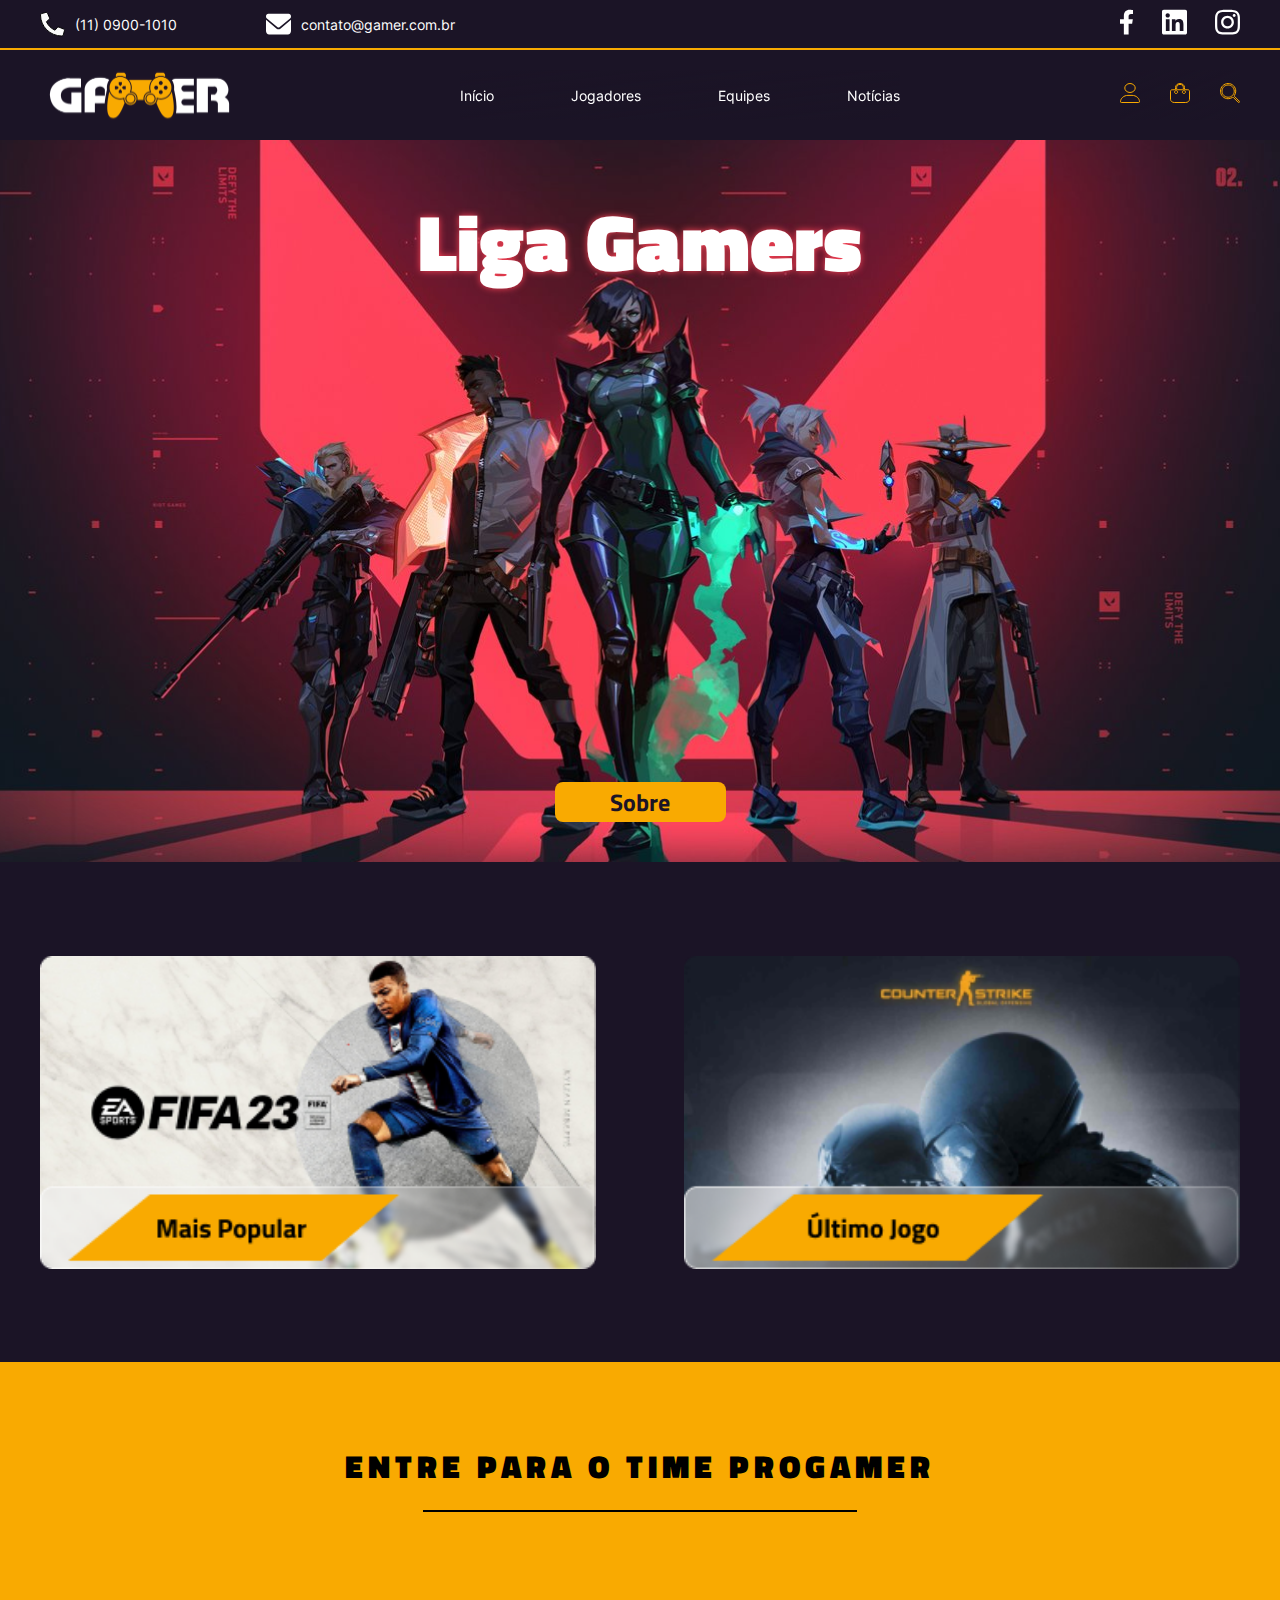
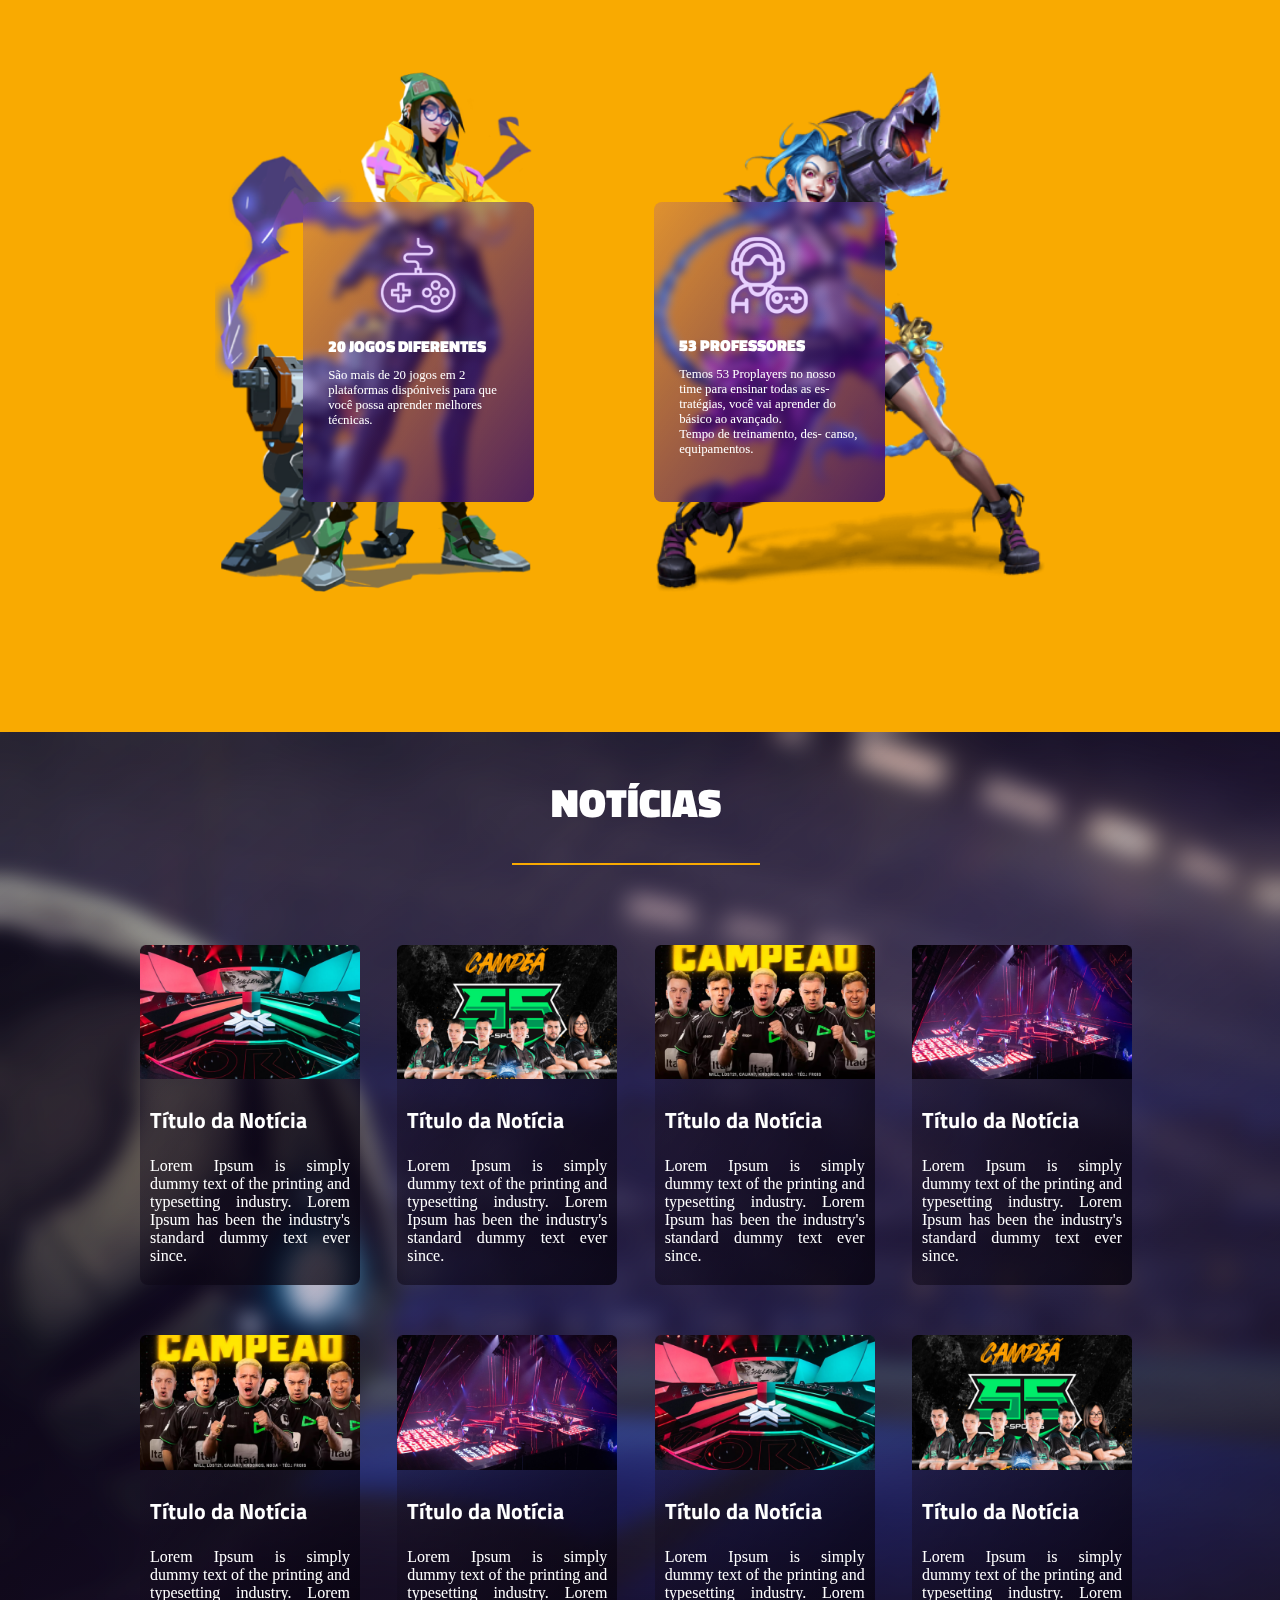
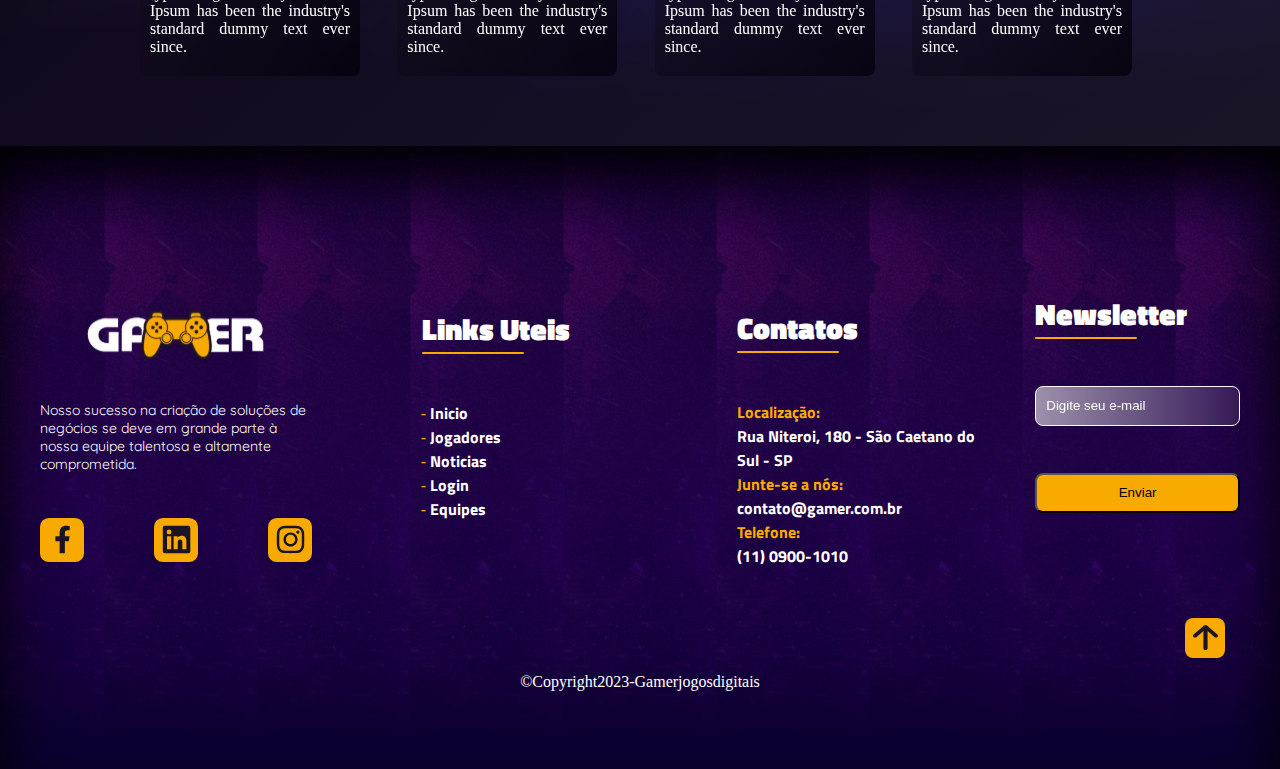
<file: projeto-gamer-remodelado/index.html>
<!DOCTYPE html>
<html lang="pt-BR">

<head>
    <meta charset="UTF-8">
    <meta http-equiv="X-UA-Compatible" content="IE=edge">
    <meta name="viewport" content="width=device-width, initial-scale=1.0">
    <title>Projeto Gamer Manhã</title>
    <link rel="stylesheet" href="css/style.css">
</head>

<body>

    <header>

        <div class="header-top">
            <div class="layout-grid">
                <div class="contatos">
                    <div class="phone">
                        <img src="./assets/icons/icone_telefone.svg" alt="Ícone de telefone">
                        <span>(11) 0900-1010</span>
                    </div>
                    <div class="email">
                        <img src="./assets/icons/icone_email.svg" alt="Ícone de e-mail">
                        <span>contato@gamer.com.br</span>
                    </div>
                </div>

                <div class="midias-sociais">
                    <a href="">
                        <img src="./assets/icons/facebook.svg" alt="Imagem link do Facebook da empresa Gamer">
                    </a>
                    <a href="">
                        <img src="./assets/icons/linkedin.svg" alt="Imagem link do Linkedin da empresa Gamer">
                    </a>
                    <a href="">
                        <img src="./assets/icons/intagram.svg" alt="Imagem link do Instagram da empresa Gamer">
                    </a>
                </div>
            </div>
        </div>

        <div class="header-bottom">
            <div class="layout-grid alinhamento-between-center">
                <!-- menu hamburger -->
                <img onclick="mostrarMenu()" src="./assets/icons/bars.svg" class="menu-hamburger"
                    alt="Ícone para abrir e fechar o menu de celular">

                <img class="logo" src="./assets/images/logotipo-gamer.svg"
                    alt="Logotipo da empresa. Texto Gamer com um joystick ao centro">

                <nav class="menu" id="menu">
                    <a href="index.html">Início</a>
                    <a href="cadastro-jogador.html">Jogadores</a>
                    <a href="cadastro-de-equipes.html">Equipes</a>
                    <a href="">Notícias</a>

                    <!-- visível apenas no mobile -->

                    <a class="phone">
                        <img src="./assets/icons/icone_telefone.svg"
                            alt="Ícone de Telefone. Abre e fecha o menu principal, no celular">
                        <span>(11) 0900-1010</span>
                    </a>
                    <a class="email">
                        <img src="./assets/icons/icone_email.svg" alt="Ícone de e-mail">
                        <span>contato@gamer.com.br</span>
                    </a>

                    <div class="midias-sociais">
                        <a href="">
                            <img src="./assets/icons/facebook.svg" alt="Imagem link do Facebook da empresa Gamer">
                        </a>
                        <a href="">
                            <img src="./assets/icons/linkedin.svg" alt="Imagem link do Linkedin da empresa Gamer">
                        </a>
                        <a href="">
                            <img src="./assets/icons/intagram.svg" alt="Imagem link do Instagram da empresa Gamer">
                        </a>
                    </div>
                </nav>

                <!-- menu 3 pontinhos -->
                <img onclick="mostrarUsuarios()" src="./assets/icons/pointers.svg" class="menu-pontinhos"
                    alt="Ícone 3 pontinhos, abre o menu de usuários">

                <div class="menu-usuarios" id="menu-usuarios">
                    <a href="login.html">
                        <img src="./assets/icons/user.svg" alt="Ícone de perfil">
                    </a>
                    <a href="">
                        <img src="./assets/icons/bag.svg" alt="Ícone de sacola">
                    </a>
                    <a href="">
                        <img src="./assets/icons/search.svg" alt="Ícone lupa de pesquisa">
                    </a>
                </div>
            </div>
        </div>
    </header>


    <main>
        <section class="banner">
            <h1>Liga Gamers</h1>
            <a href="" class="botao-sobre">Sobre</a>
        </section>

        <section class="jogos">
            <div class="layout-grid jogos-flex">
                <img src="assets/images/fifa23.png" alt="Imagem do jogo Fifa 2023">
                <img src="assets/images/csgo.png" alt="Imagem do jogo Counter Strike">
            </div>
        </section>

        <!-- PROGAMER -->
        <section class="progamer">
            <div class="container-grid progamer-flex">
                <div class="progamer-title">
                    <h2>Entre para o time progamer</h2>
                    <hr>
                </div>

                <!-- efeito borda gradient -->
                <div class="gamers">
                    <img src="assets/images/kiljoy.png" alt="Gamer 1">
                    <div class="card-bkg" id="jogos-diferentes">
                        <article class="produto">
                            <img src="./assets/images/img-card-killjoy.png" alt="Icone Joystick">
                            <h3>20 Jogos Diferentes</h3>
                            <p>São mais de 20 jogos em 2 plataformas dispóniveis para que você possa aprender melhores
                                técnicas.</p>
                        </article>
                    </div>
                </div>

                <div class="gamers">
                    <img src="assets/images/jinx.png" alt="Gamer 2">
                    <div class="card-bkg" id="professores">
                        <article class="produto">
                            <img src="./assets/images/img-card-jinx.png">
                            <h3>53 Professores</h3>
                            <p>Temos 53 Proplayers no nosso time para ensinar todas as es- tratégias, você vai
                                aprender do
                                básico ao avançado. <br>
                                Tempo de treinamento, des- canso, equipamentos.</p>
                        </article>
                    </div>
                </div>
            </div>
        </section>

        <section class="noticias">
            <div class="container-grid noticias-flex">
                <div>
                    <h2>Notícias</h2>
                    <hr>
                </div>

                <article class="card-noticia">
                    <img src="assets/images/noticia1.png" alt="Notícia 1">
                    <h3>Título da Notícia</h3>
                    <p>Lorem Ipsum is simply dummy text of the printing and typesetting industry. Lorem Ipsum has been
                        the
                        industry's standard dummy text ever since.</p>
                </article>

                <article class="card-noticia">
                    <img src="assets/images/noticia2.png" alt="Notícia 1">
                    <h3>Título da Notícia</h3>
                    <p>Lorem Ipsum is simply dummy text of the printing and typesetting industry. Lorem Ipsum has been
                        the
                        industry's standard dummy text ever since.</p>
                </article>

                <article class="card-noticia">
                    <img src="assets/images/noticia3.png" alt="Notícia 1">
                    <h3>Título da Notícia</h3>
                    <p>Lorem Ipsum is simply dummy text of the printing and typesetting industry. Lorem Ipsum has been
                        the
                        industry's standard dummy text ever since.</p>
                </article>

                <article class="card-noticia">
                    <img src="assets/images/noticia4.png" alt="Notícia 1">
                    <h3>Título da Notícia</h3>
                    <p>Lorem Ipsum is simply dummy text of the printing and typesetting industry. Lorem Ipsum has been
                        the
                        industry's standard dummy text ever since.</p>
                </article>

                <article class="card-noticia">
                    <img src="assets/images/noticia5.png" Notícia 1">
                    <h3>Título da Notícia</h3>
                    <p>Lorem Ipsum is simply dummy text of the printing and typesetting industry. Lorem Ipsum has been
                        the
                        industry's standard dummy text ever since.</p>
                </article>

                <article class="card-noticia">
                    <img src="assets/images/noticia6.png" alt="Notícia 1">
                    <h3>Título da Notícia</h3>
                    <p>Lorem Ipsum is simply dummy text of the printing and typesetting industry. Lorem Ipsum has been
                        the
                        industry's standard dummy text ever since.</p>
                </article>

                <article class="card-noticia">
                    <img src="assets/images/noticia7.png" alt="Notícia 1">
                    <h3>Título da Notícia</h3>
                    <p>Lorem Ipsum is simply dummy text of the printing and typesetting industry. Lorem Ipsum has been
                        the
                        industry's standard dummy text ever since.</p>
                </article>

                <article class="card-noticia">
                    <img src="assets/images/noticia8.png" alt="Notícia 1">
                    <h3>Título da Notícia</h3>
                    <p>Lorem Ipsum is simply dummy text of the printing and typesetting industry. Lorem Ipsum has been
                        the
                        industry's standard dummy text ever since.</p>
                </article>
            </div>
        </section>

    </main>


    <!-- --------------------------FOOTER------------------------------------ -->
    <footer>
        <div class="layout-grid footer-top">

            <div id="sobre">
                <img src="assets/images/logotipo-gamer.svg" alt="">

                <p>Nosso sucesso na criação de soluções de negócios se deve em grande parte à nossa equipe talentosa e
                    altamente comprometida.</p>

                <div id="midias-socias-footer">
                    <a href="">
                        <img src="assets/icons/icone_facebook_footer.svg" alt="icone do facebook">
                    </a>
                    <a href="">
                        <img src="assets/icons/icone_linkedin_footer.svg" alt="icone do linkedim">
                    </a>
                    <a href="">
                        <img src="assets/icons/icone-instagram-footer.svg" alt="icone do instagram">
                    </a>
                </div>
            </div>

            <div id="links-uteis">
                <div class="titulos-footer">
                    <h3>Links Uteis</h3>
                    <hr>
                </div>
                <ul id="menu-footer">
                    <li>
                        <a href="">Inicio</a>
                    </li>
                    <li>
                        <a href="">Jogadores</a>
                    </li>
                    <li>
                        <a href="">Noticias</a>
                    </li>
                    <li>
                        <a href="login.html">Login</a>
                    </li>
                    <li>
                        <a href="">Equipes</a>
                    </li>
                </ul>
            </div>

            <div id="contatos">
                <div class="titulos-footer">
                    <h3>Contatos</h3>
                    <hr>
                </div>
                <p>
                    <span class="titulos-contatos">Localização:</span> <br>
                    Rua Niteroi, 180 - São Caetano do Sul - SP
                </p>
                <p>
                    <span class="titulos-contatos">Junte-se a nós:</span> <br>
                    contato@gamer.com.br
                </p>
                <p>
                    <span class="titulos-contatos">Telefone:</span> <br>
                    (11) 0900-1010
                </p>
            </div>

            <div id="newsletter">
                <div class="titulos-footer">
                    <h3>Newsletter</h3>
                    <hr>
                </div>

                <form action="" class="frm-news">
                    <input type="email" placeholder="Digite seu e-mail">
                    <button>Enviar</button>
                </form>
            </div>
        </div>

        <div class="layout-grid footer-bottom">
            <p id="rights"> &COPY;Copyright2023-Gamerjogosdigitais
            </p>
            <img class="image-subir" src="assets/icons/back-to-top.svg"
                alt="icone para voltar ao top da pagina, indicado com a seta para cima">
        </div>
    </footer>

    <script>
        function mostrarMenu() {
            document.getElementById("menu").classList.toggle("mostrar-menu");
        }
        function mostrarUsuarios() {
            document.getElementById("menu-usuarios").classList.toggle("mostrar-usuarios");
        }
    </script>
</body>

</html>
</file>
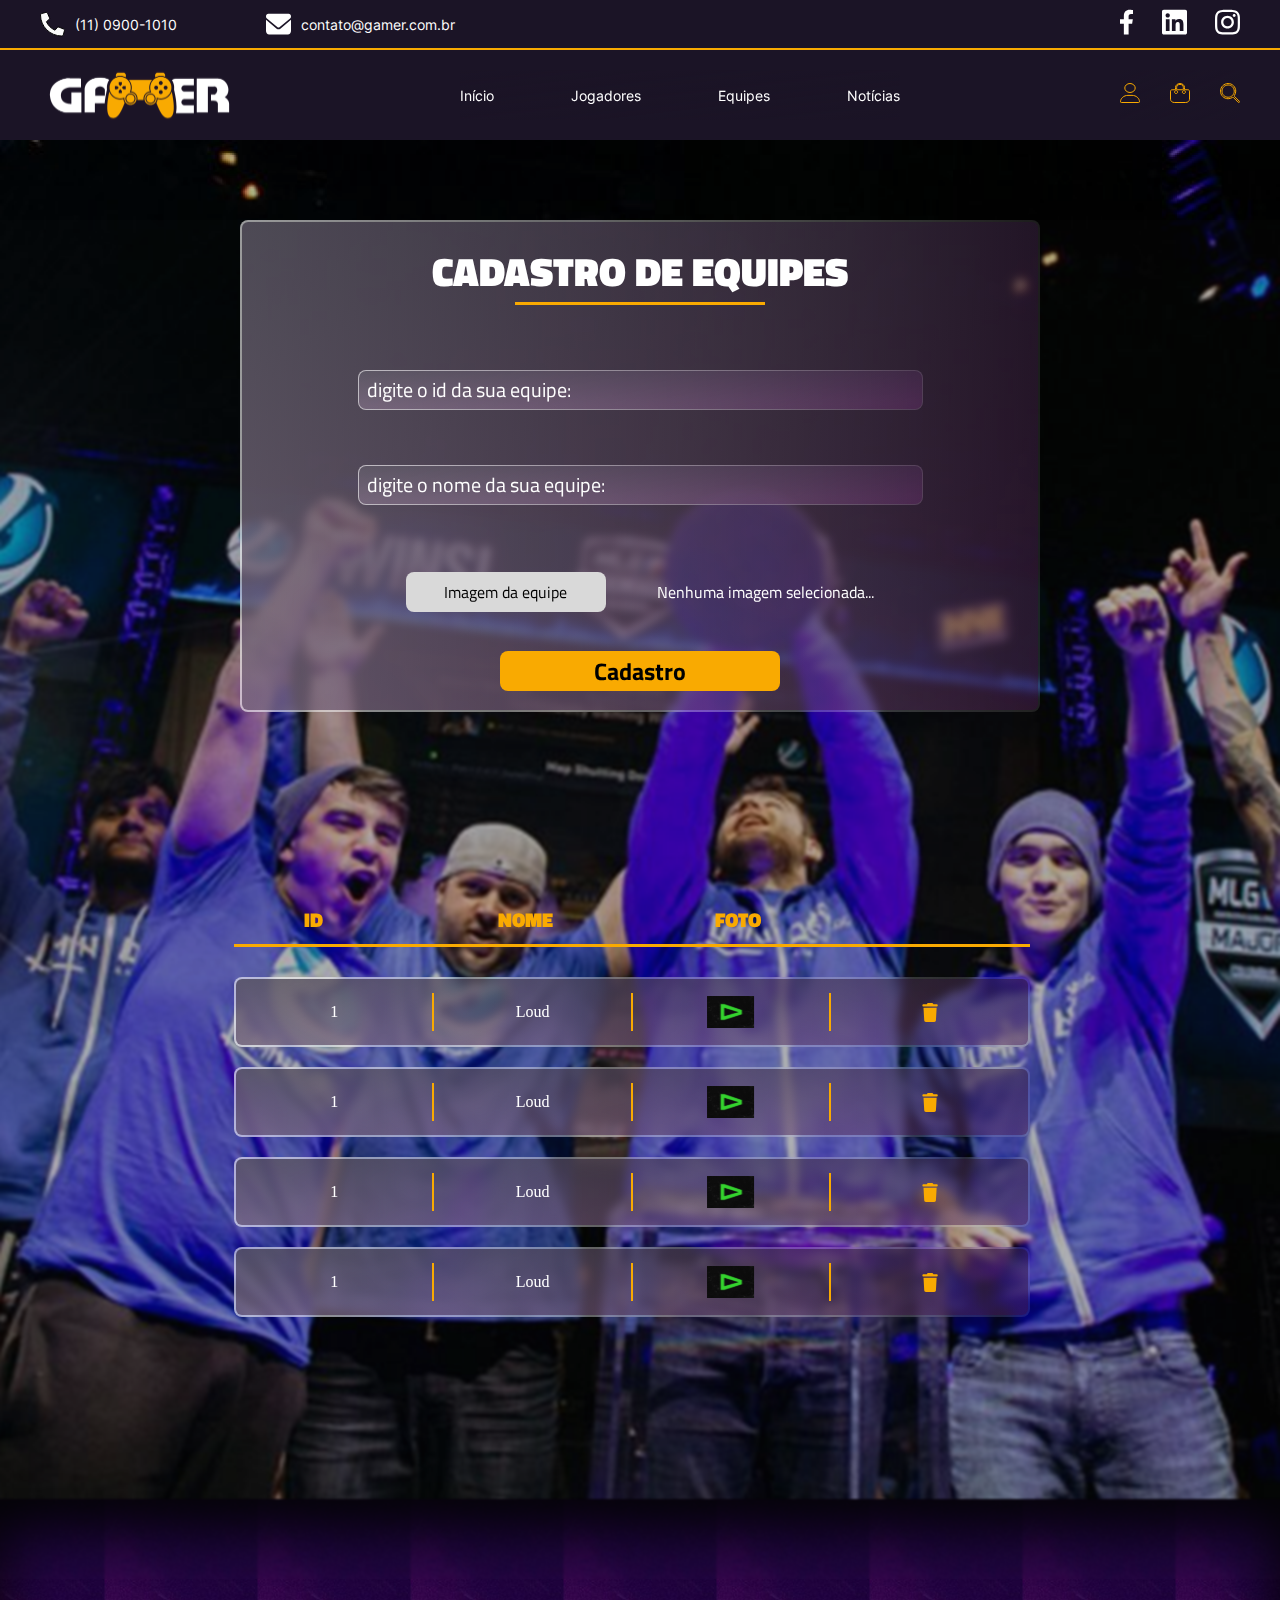
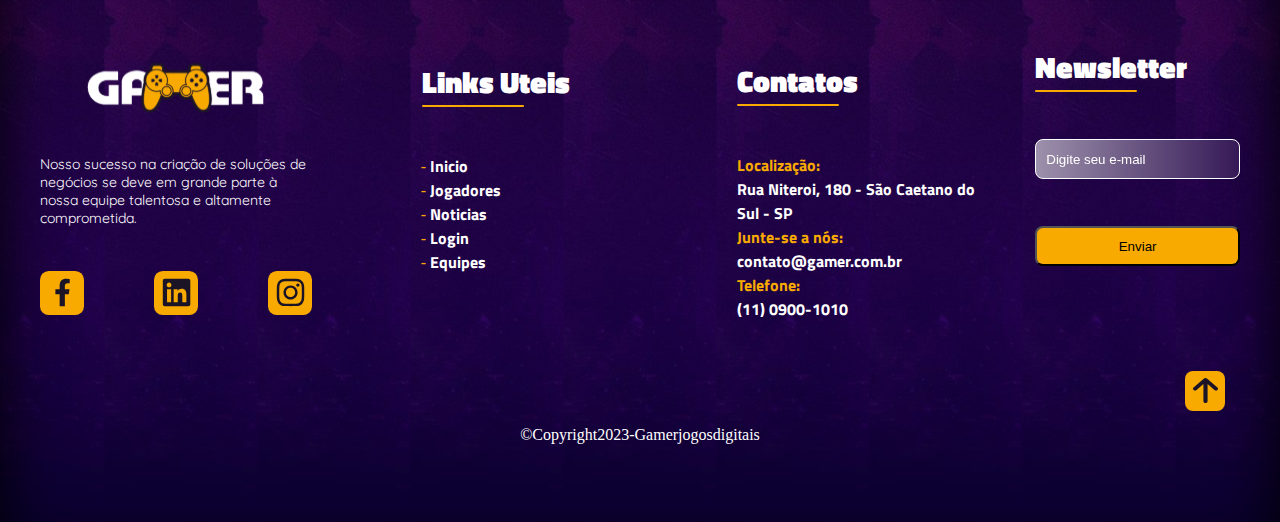
<file: projeto-gamer-remodelado/cadastro-de-equipes.html>
<!DOCTYPE html>
<html lang="en">

<head>
    <meta charset="UTF-8">
    <meta http-equiv="X-UA-Compatible" content="IE=edge">
    <meta name="viewport" content="width=device-width, initial-scale=1.0">
    <title>Cadastro-de-equipes</title>
    <link rel="stylesheet" href="css/cadastro-de-equipes.css">
</head>

<body>
    <header>

        <div class="header-top">
            <div class="layout-grid">
                <div class="contatos">
                    <div class="phone">
                        <img src="./assets/icons/icone_telefone.svg" alt="Ícone de telefone">
                        <span>(11) 0900-1010</span>
                    </div>
                    <div class="email">
                        <img src="./assets/icons/icone_email.svg" alt="Ícone de e-mail">
                        <span>contato@gamer.com.br</span>
                    </div>
                </div>

                <div class="midias-sociais">
                    <a href="">
                        <img src="./assets/icons/facebook.svg" alt="Imagem link do Facebook da empresa Gamer">
                    </a>
                    <a href="">
                        <img src="./assets/icons/linkedin.svg" alt="Imagem link do Linkedin da empresa Gamer">
                    </a>
                    <a href="">
                        <img src="./assets/icons/intagram.svg" alt="Imagem link do Instagram da empresa Gamer">
                    </a>
                </div>
            </div>
        </div>

        <div class="header-bottom">
            <div class="layout-grid alinhamento-between-center">
                <!-- menu hamburger -->
                <img onclick="mostrarMenu()" src="./assets/icons/bars.svg" class="menu-hamburger"
                    alt="Ícone para abrir e fechar o menu de celular">

                <img class="logo" src="./assets/images/logotipo-gamer.svg"
                    alt="Logotipo da empresa. Texto Gamer com um joystick ao centro">

                <nav class="menu" id="menu">
                    <a href="index.html">Início</a>
                    <a href="cadastro-jogador.html">Jogadores</a>
                    <a href="cadastro-de-equipes.html">Equipes</a>
                    <a href="">Notícias</a>

                    <!-- visível apenas no mobile -->

                    <a class="phone">
                        <img src="./assets/icons/icone_telefone.svg"
                            alt="Ícone de Telefone. Abre e fecha o menu principal, no celular">
                        <span>(11) 0900-1010</span>
                    </a>
                    <a class="email">
                        <img src="./assets/icons/icone_email.svg" alt="Ícone de e-mail">
                        <span>contato@gamer.com.br</span>
                    </a>

                    <div class="midias-sociais">
                        <a href="">
                            <img src="./assets/icons/facebook.svg" alt="Imagem link do Facebook da empresa Gamer">
                        </a>
                        <a href="">
                            <img src="./assets/icons/linkedin.svg" alt="Imagem link do Linkedin da empresa Gamer">
                        </a>
                        <a href="">
                            <img src="./assets/icons/intagram.svg" alt="Imagem link do Instagram da empresa Gamer">
                        </a>
                    </div>
                </nav>

                <!-- menu 3 pontinhos -->
                <img onclick="mostrarUsuarios()" src="./assets/icons/pointers.svg" class="menu-pontinhos"
                    alt="Ícone 3 pontinhos, abre o menu de usuários">

                <div class="menu-usuarios" id="menu-usuarios">
                    <a href="login.html">
                        <img src="./assets/icons/user.svg" alt="Ícone de perfil">
                    </a>
                    <a href="">
                        <img src="./assets/icons/bag.svg" alt="Ícone de sacola">
                    </a>
                    <a href="">
                        <img src="./assets/icons/search.svg" alt="Ícone lupa de pesquisa">
                    </a>
                </div>
            </div>
        </div>
    </header>

    <main>
        <section class="cadastro-de-equipes">
            <div class="layout-grid cadastro">
                <div class="titulo-cadastro">
                    <h1>Cadastro de equipes</h1>
                    <hr>
                </div>
                <form action="" class="form">

                    <div class="caixinha-imput">
                        <input class="imput" type="text" placeholder="Digite o id da sua equipe:">
                    </div>

                    <div class="caixinha-imput">
                        <input class="imput" type="text" placeholder="Digite o nome da sua equipe:">
                    </div>
                </form>
                <div class="selecionar-imagem">
                    <button>Imagem da equipe</button>
                    <p>Nenhuma imagem selecionada...</p>
                </div>

                <button>Cadastro</button>
            </div>
            <div class="layout-grid">
                <table>
                    <thead>
                        <tr>
                            <th>Id</th>
                            <th>Nome</th>
                            <th>Foto</th>
                            <th>&nbsp;</th>
                        </tr>
                    </thead>
                    <tbody>
                        <tr>
                            <td>1</td>
                            <td>Loud</td>
                            <td><img src="assets/icons/LOUD_LOGO 1.svg" alt=""></td>
                            <td><img src="assets/icons/lixeira.svg" alt=""></td>
                        </tr>
                        <tr>
                            <td>1</td>
                            <td>Loud</td>
                            <td><img src="assets/icons/LOUD_LOGO 1.svg" alt=""></td>
                            <td><img src="assets/icons/lixeira.svg" alt=""></td>
                        </tr>
                        <tr>
                            <td>1</td>
                            <td>Loud</td>
                            <td><img src="assets/icons/LOUD_LOGO 1.svg" alt=""></td>
                            <td><img src="assets/icons/lixeira.svg" alt=""></td>
                        </tr>
                        <tr>
                            <td>1</td>
                            <td>Loud</td>
                            <td><img src="assets/icons/LOUD_LOGO 1.svg" alt=""></td>
                            <td><img src="assets/icons/lixeira.svg" alt=""></td>
                        </tr>
                    </tbody>
                </table>
            </div>

            <!-- <table>
                <thead>
                    <tr>
                        <th>Id</th>
                        <th>Nome</th>
                        <th>Foto</th>
                        <th>&nbsp;</th>
                    </tr>
                </thead>
                <tbody>
                    <tr>
                        <td>1</td>
                        <td>Loud</td>
                        <td><img class="green-play" src="./assets/icons/LOUD_LOGO 1.svg" alt=""></td>
                        <td><img class="yellow-trash" src="./assets/icons/lixeira.svg" alt=""></td>
                    </tr>
                    <tr>
                        <td>1</td>
                        <td>Loud</td>
                        <td><img class="green-play" src="./assets/icons/LOUD_LOGO 1.svg" alt=""></td>
                        <td><img class="yellow-trash" src="./assets/icons/lixeira.svg" alt=""></td>
                    </tr>
                    <tr>
                        <td>1</td>
                        <td>Loud</td>
                        <td><img class="green-play" src="./assets/icons/LOUD_LOGO 1.svg" alt=""></td>
                        <td><img class="yellow-trash" src="./assets/icons/lixeira.svg" alt=""></td>
                    </tr>
                </tbody>
            </table> -->

        </section>
    </main>

    <footer>
        <div class="layout-grid footer-top">

            <div id="sobre">
                <img src="assets/images/logotipo-gamer.svg" alt="">

                <p>Nosso sucesso na criação de soluções de negócios se deve em grande parte à nossa equipe talentosa e
                    altamente comprometida.</p>

                <div id="midias-socias-footer">
                    <a href="">
                        <img src="assets/icons/icone_facebook_footer.svg" alt="icone do facebook">
                    </a>
                    <a href="">
                        <img src="assets/icons/icone_linkedin_footer.svg" alt="icone do linkedim">
                    </a>
                    <a href="">
                        <img src="assets/icons/icone-instagram-footer.svg" alt="icone do instagram">
                    </a>
                </div>
            </div>

            <div id="links-uteis">
                <div class="titulos-footer">
                    <h3>Links Uteis</h3>
                    <hr>
                </div>
                <ul id="menu-footer">
                    <li>
                        <a href="">Inicio</a>
                    </li>
                    <li>
                        <a href="">Jogadores</a>
                    </li>
                    <li>
                        <a href="">Noticias</a>
                    </li>
                    <li>
                        <a href="">Login</a>
                    </li>
                    <li>
                        <a href="">Equipes</a>
                    </li>
                </ul>
            </div>

            <div id="contatos">
                <div class="titulos-footer">
                    <h3>Contatos</h3>
                    <hr>
                </div>
                <p>
                    <span class="titulos-contatos">Localização:</span> <br>
                    Rua Niteroi, 180 - São Caetano do Sul - SP
                </p>
                <p>
                    <span class="titulos-contatos">Junte-se a nós:</span> <br>
                    contato@gamer.com.br
                </p>
                <p>
                    <span class="titulos-contatos">Telefone:</span> <br>
                    (11) 0900-1010
                </p>
            </div>

            <div id="newsletter">
                <div class="titulos-footer">
                    <h3>Newsletter</h3>
                    <hr>
                </div>

                <form action="" class="frm-news">
                    <input type="email" placeholder="Digite seu e-mail">
                    <button>Enviar</button>
                </form>
            </div>
        </div>

        <div class="layout-grid footer-bottom">
            <p id="rights"> &COPY;Copyright2023-Gamerjogosdigitais
            </p>
            <img class="image-subir" src="assets/icons/back-to-top.svg"
                alt="icone para voltar ao top da pagina, indicado com a seta para cima">
        </div>
    </footer>

    <script>
        function mostrarMenu() {
            document.getElementById("menu").classList.toggle("mostrar-menu");
        }
        function mostrarUsuarios() {
            document.getElementById("menu-usuarios").classList.toggle("mostrar-usuarios");
        }
    </script>
</body>

</html>
</file>
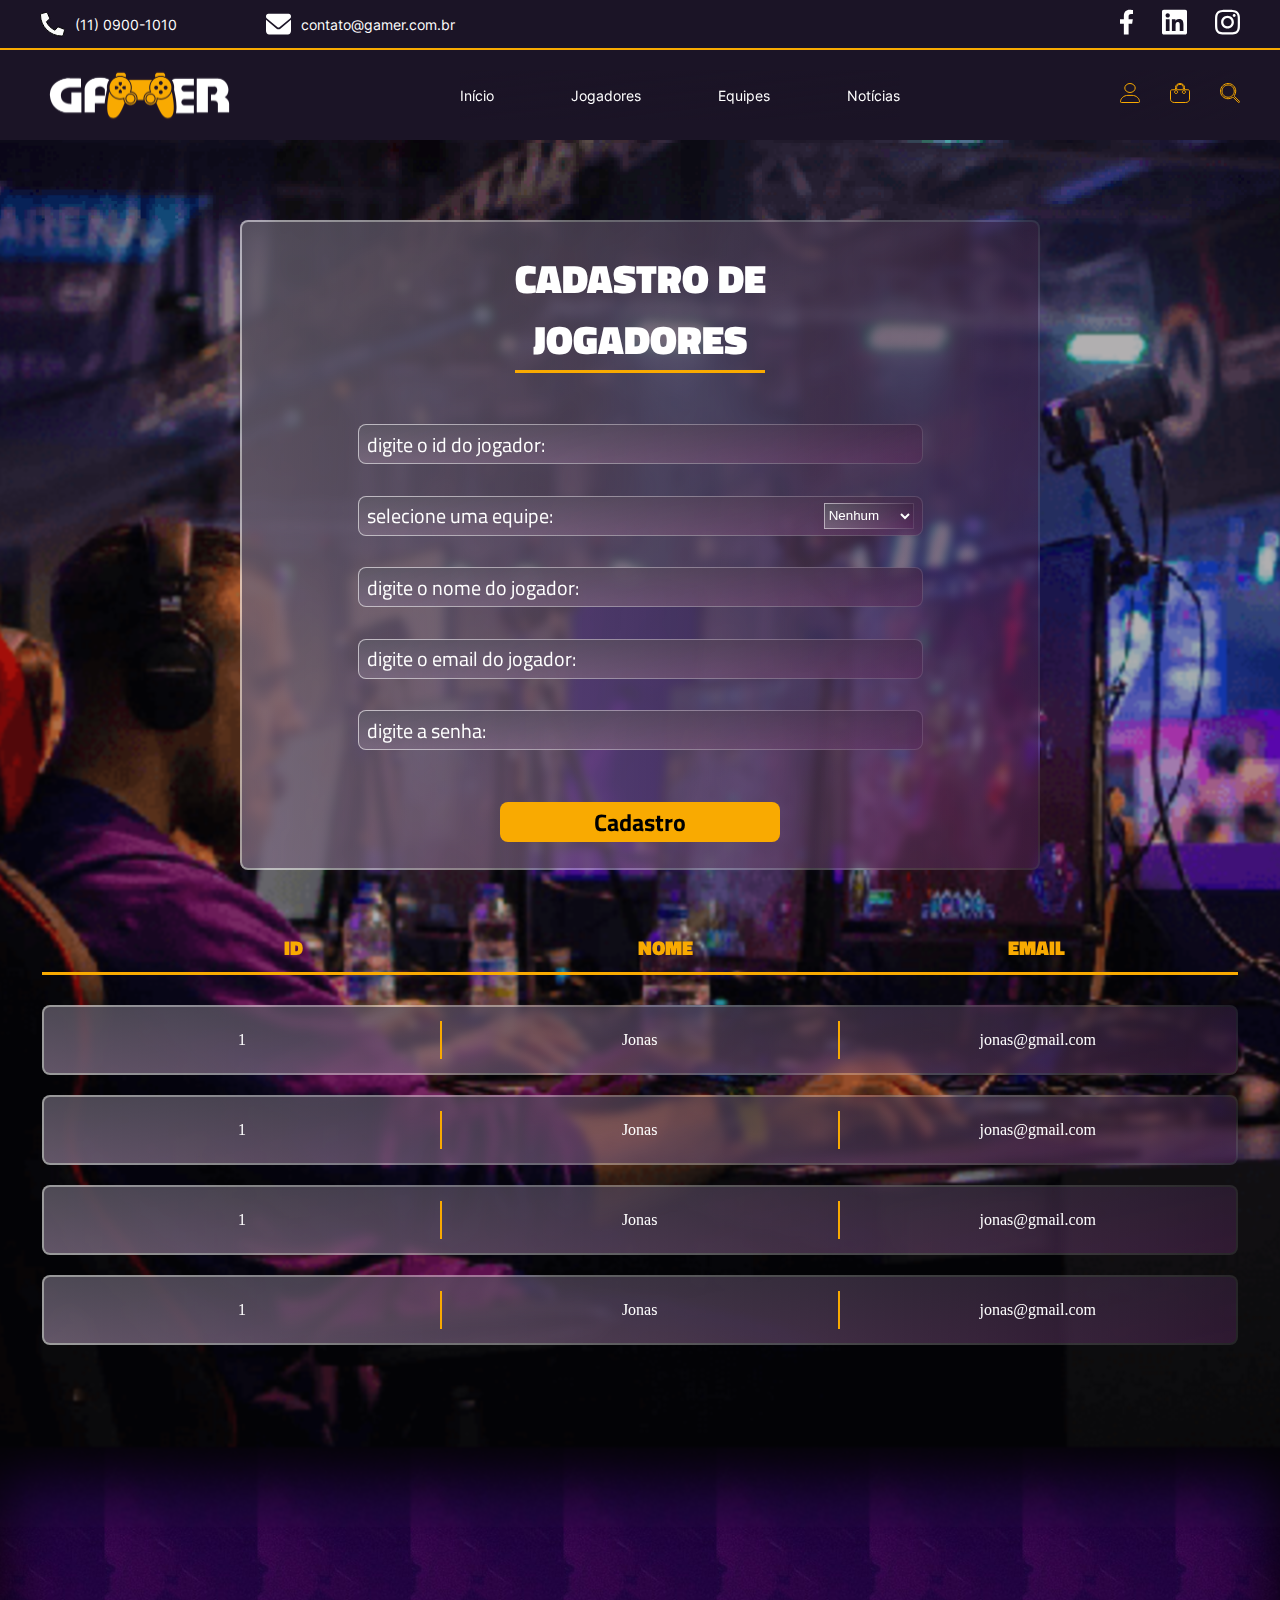
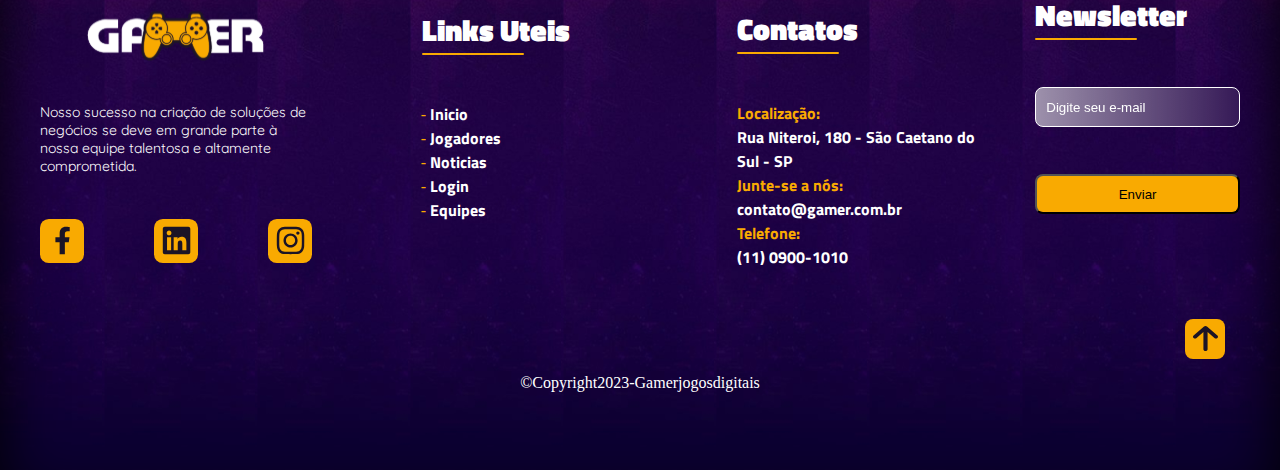
<file: projeto-gamer-remodelado/cadastro-jogador.html>
<!DOCTYPE html>
<html lang="en">

<head>
    <meta charset="UTF-8">
    <meta http-equiv="X-UA-Compatible" content="IE=edge">
    <meta name="viewport" content="width=device-width, initial-scale=1.0">
    <title>cadastro de jogadores</title>
    <link rel="stylesheet" href="css/cadastro-jogadores.css">
</head>

<body>
    <header>

        <div class="header-top">
            <div class="layout-grid">
                <div class="contatos">
                    <div class="phone">
                        <img src="./assets/icons/icone_telefone.svg" alt="Ícone de telefone">
                        <span>(11) 0900-1010</span>
                    </div>
                    <div class="email">
                        <img src="./assets/icons/icone_email.svg" alt="Ícone de e-mail">
                        <span>contato@gamer.com.br</span>
                    </div>
                </div>

                <div class="midias-sociais">
                    <a href="">
                        <img src="./assets/icons/facebook.svg" alt="Imagem link do Facebook da empresa Gamer">
                    </a>
                    <a href="">
                        <img src="./assets/icons/linkedin.svg" alt="Imagem link do Linkedin da empresa Gamer">
                    </a>
                    <a href="">
                        <img src="./assets/icons/intagram.svg" alt="Imagem link do Instagram da empresa Gamer">
                    </a>
                </div>
            </div>
        </div>

        <div class="header-bottom">
            <div class="layout-grid alinhamento-between-center">
                <!-- menu hamburger -->
                <img onclick="mostrarMenu()" src="./assets/icons/bars.svg" class="menu-hamburger"
                    alt="Ícone para abrir e fechar o menu de celular">

                <img class="logo" src="./assets/images/logotipo-gamer.svg"
                    alt="Logotipo da empresa. Texto Gamer com um joystick ao centro">

                <nav class="menu" id="menu">
                    <a href="index.html">Início</a>
                    <a href="cadastro-jogador.html">Jogadores</a>
                    <a href="cadastro-de-equipes.html">Equipes</a>
                    <a href="">Notícias</a>

                    <!-- visível apenas no mobile -->

                    <a class="phone">
                        <img src="./assets/icons/icone_telefone.svg"
                            alt="Ícone de Telefone. Abre e fecha o menu principal, no celular">
                        <span>(11) 0900-1010</span>
                    </a>
                    <a class="email">
                        <img src="./assets/icons/icone_email.svg" alt="Ícone de e-mail">
                        <span>contato@gamer.com.br</span>
                    </a>

                    <div class="midias-sociais">
                        <a href="">
                            <img src="./assets/icons/facebook.svg" alt="Imagem link do Facebook da empresa Gamer">
                        </a>
                        <a href="">
                            <img src="./assets/icons/linkedin.svg" alt="Imagem link do Linkedin da empresa Gamer">
                        </a>
                        <a href="">
                            <img src="./assets/icons/intagram.svg" alt="Imagem link do Instagram da empresa Gamer">
                        </a>
                    </div>
                </nav>

                <!-- menu 3 pontinhos -->
                <img onclick="mostrarUsuarios()" src="./assets/icons/pointers.svg" class="menu-pontinhos"
                    alt="Ícone 3 pontinhos, abre o menu de usuários">

                <div class="menu-usuarios" id="menu-usuarios">
                    <a href="login.html">
                        <img src="./assets/icons/user.svg" alt="Ícone de perfil">
                    </a>
                    <a href="">
                        <img src="./assets/icons/bag.svg" alt="Ícone de sacola">
                    </a>
                    <a href="">
                        <img src="./assets/icons/search.svg" alt="Ícone lupa de pesquisa">
                    </a>
                </div>
            </div>
        </div>
    </header>

    <main>
        <section class="cadastro-jogador">
            <div class="layout-grid cadastro">
                <div class="titulo-cadastro">
                    <h1>Cadastro de</h1>
                    <h1>Jogadores</h1>
                    <hr>
                </div>
                <form action="" class="form">

                    <div class="caixinha-imput">
                        <input class="imput" type="text" placeholder="Digite o id do jogador:">
                    </div>

                    <div class="caixinha-imput">
                        <input class="imput" type="text" placeholder="Selecione uma equipe:">
                        <select name="teams" id="select">
                            <option class="opition" value="">Nenhum</option>
                            <option class="opition" value="">Loud</option>
                            <option class="opition" value="">Loud</option>
                            <option class="opition" value="">Loud</option>
                            <option class="opition" value="">Loud</option>
                        </select>
                    </div>

                    <div class="caixinha-imput">
                        <input class="imput" type="text" placeholder="Digite o nome do jogador:">
                    </div>

                    <div class="caixinha-imput">
                        <input class="imput" type="text" placeholder="Digite o Email do jogador:">
                    </div>

                    <div class="caixinha-imput">
                        <input class="imput" type="password" placeholder="Digite a senha:">
                    </div>
                </form>

                <div class="selecionar-imagem">
                    <button>Cadastro</button>
                </div>
            </div>

            <div class="layout-grid">
                <table>
                    <thead>
                        <tr>
                            <th>Id</th>
                            <th>Nome</th>
                            <th>Email</th>
                        </tr>
                    </thead>
                    <tbody>
                        <tr>
                            <td>1</td>
                            <td>Jonas</td>
                            <td>jonas@gmail.com</td>
                        </tr>
                        <tr>
                            <td>1</td>
                            <td>Jonas</td>
                            <td>jonas@gmail.com</td>
                        </tr>
                        <tr>
                            <td>1</td>
                            <td>Jonas</td>
                            <td>jonas@gmail.com</td>
                        </tr>
                        <tr>
                            <td>1</td>
                            <td>Jonas</td>
                            <td>jonas@gmail.com</td>
                        </tr>
                    </tbody>
                </table>
            </div>
        </section>
    </main>

    <footer>
        <div class="layout-grid footer-top">

            <div id="sobre">
                <img src="assets/images/logotipo-gamer.svg" alt="">

                <p>Nosso sucesso na criação de soluções de negócios se deve em grande parte à nossa equipe talentosa e
                    altamente comprometida.</p>

                <div id="midias-socias-footer">
                    <a href="">
                        <img src="assets/icons/icone_facebook_footer.svg" alt="icone do facebook">
                    </a>
                    <a href="">
                        <img src="assets/icons/icone_linkedin_footer.svg" alt="icone do linkedim">
                    </a>
                    <a href="">
                        <img src="assets/icons/icone-instagram-footer.svg" alt="icone do instagram">
                    </a>
                </div>
            </div>

            <div id="links-uteis">
                <div class="titulos-footer">
                    <h3>Links Uteis</h3>
                    <hr>
                </div>
                <ul id="menu-footer">
                    <li>
                        <a href="">Inicio</a>
                    </li>
                    <li>
                        <a href="">Jogadores</a>
                    </li>
                    <li>
                        <a href="">Noticias</a>
                    </li>
                    <li>
                        <a href="">Login</a>
                    </li>
                    <li>
                        <a href="">Equipes</a>
                    </li>
                </ul>
            </div>

            <div id="contatos">
                <div class="titulos-footer">
                    <h3>Contatos</h3>
                    <hr>
                </div>
                <p>
                    <span class="titulos-contatos">Localização:</span> <br>
                    Rua Niteroi, 180 - São Caetano do Sul - SP
                </p>
                <p>
                    <span class="titulos-contatos">Junte-se a nós:</span> <br>
                    contato@gamer.com.br
                </p>
                <p>
                    <span class="titulos-contatos">Telefone:</span> <br>
                    (11) 0900-1010
                </p>
            </div>

            <div id="newsletter">
                <div class="titulos-footer">
                    <h3>Newsletter</h3>
                    <hr>
                </div>

                <form action="" class="frm-news">
                    <input type="email" placeholder="Digite seu e-mail">
                    <button>Enviar</button>
                </form>
            </div>
        </div>

        <div class="layout-grid footer-bottom">
            <p id="rights"> &COPY;Copyright2023-Gamerjogosdigitais
            </p>
            <img class="image-subir" src="assets/icons/back-to-top.svg"
                alt="icone para voltar ao top da pagina, indicado com a seta para cima">
        </div>
    </footer>

    <script>
        function mostrarMenu() {
            document.getElementById("menu").classList.toggle("mostrar-menu");
        }
        function mostrarUsuarios() {
            document.getElementById("menu-usuarios").classList.toggle("mostrar-usuarios");
        }
    </script>
</body>

</html>
</file>
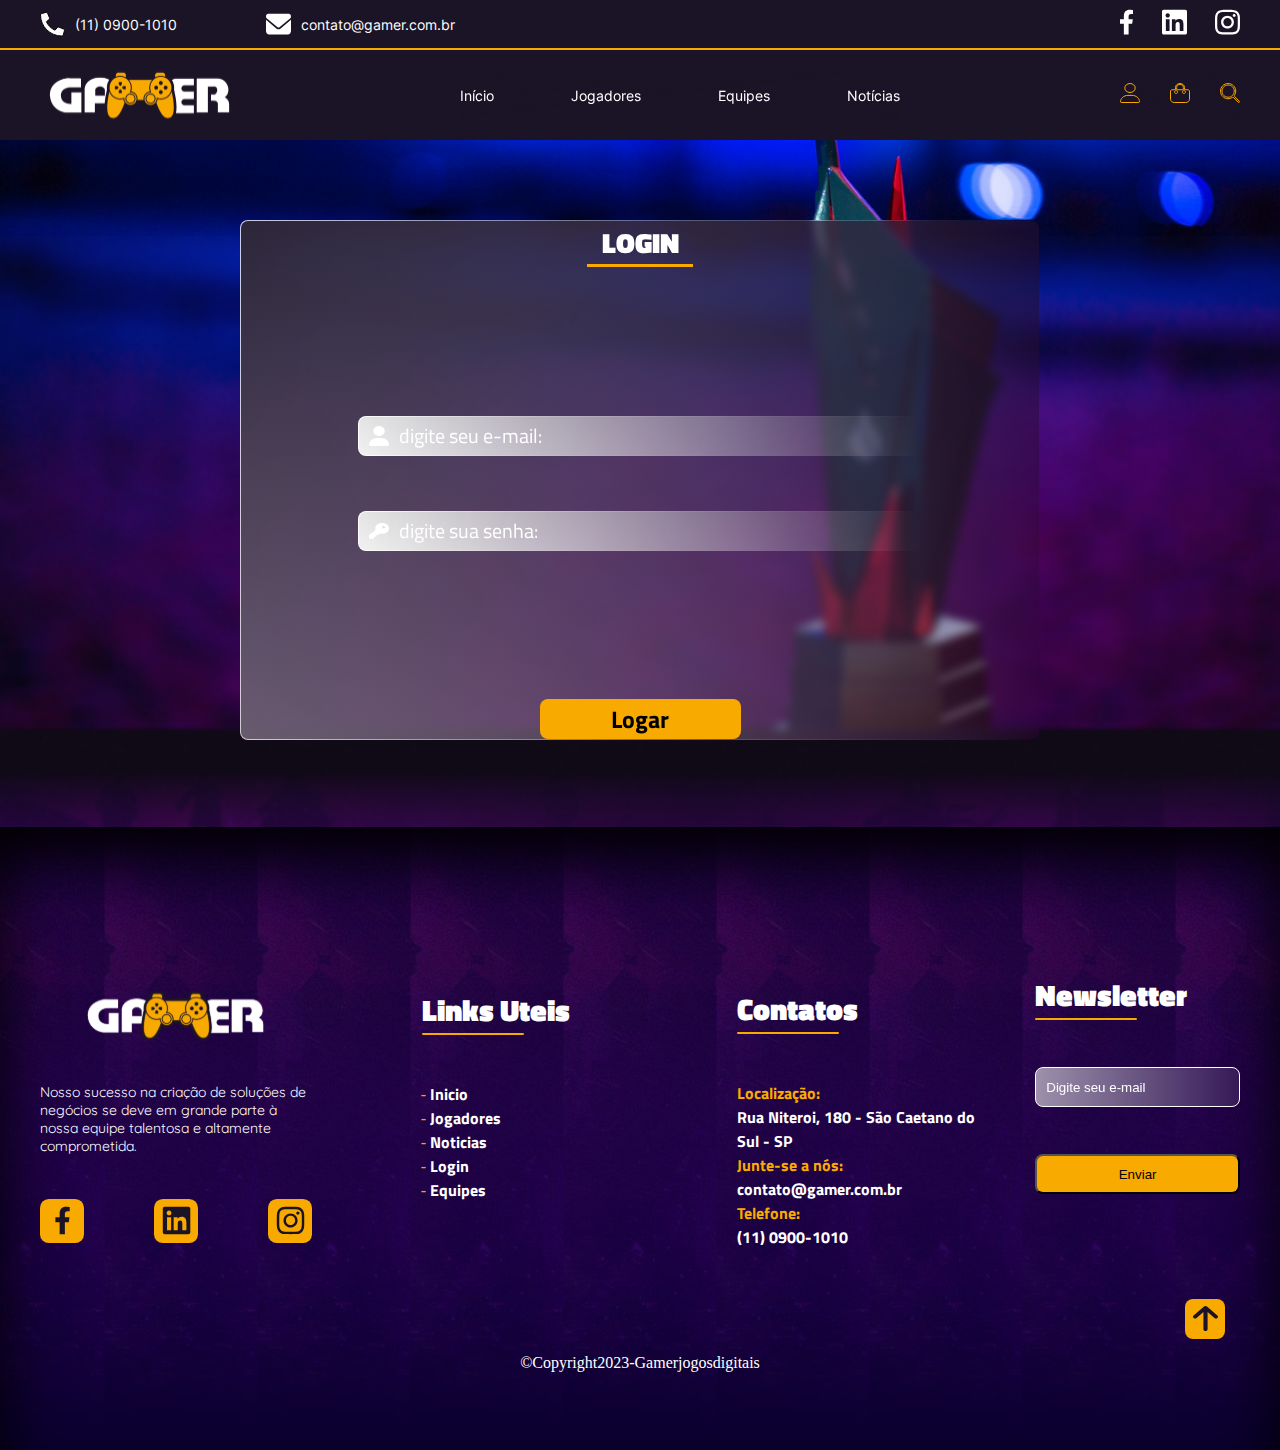
<file: projeto-gamer-remodelado/login.html>
<!DOCTYPE html>
<html lang="pt-BR">

<head>
    <meta charset="UTF-8">
    <meta http-equiv="X-UA-Compatible" content="IE=edge">
    <meta name="viewport" content="width=device-width, initial-scale=1.0">
    <title>Login</title>
    <link rel="stylesheet" href="css/login.css">
</head>

<body>
    <header>

        <div class="header-top">
            <div class="layout-grid">
                <div class="contatos">
                    <div class="phone">
                        <img src="./assets/icons/icone_telefone.svg" alt="Ícone de telefone">
                        <span>(11) 0900-1010</span>
                    </div>
                    <div class="email">
                        <img src="./assets/icons/icone_email.svg" alt="Ícone de e-mail">
                        <span>contato@gamer.com.br</span>
                    </div>
                </div>

                <div class="midias-sociais">
                    <a href="">
                        <img src="./assets/icons/facebook.svg" alt="Imagem link do Facebook da empresa Gamer">
                    </a>
                    <a href="">
                        <img src="./assets/icons/linkedin.svg" alt="Imagem link do Linkedin da empresa Gamer">
                    </a>
                    <a href="">
                        <img src="./assets/icons/intagram.svg" alt="Imagem link do Instagram da empresa Gamer">
                    </a>
                </div>
            </div>
        </div>

        <div class="header-bottom">
            <div class="layout-grid alinhamento-between-center">
                <!-- menu hamburger -->
                <img onclick="mostrarMenu()" src="./assets/icons/bars.svg" class="menu-hamburger"
                    alt="Ícone para abrir e fechar o menu de celular">

                <img class="logo" src="./assets/images/logotipo-gamer.svg"
                    alt="Logotipo da empresa. Texto Gamer com um joystick ao centro">

                <nav class="menu" id="menu">
                    <a href="index.html">Início</a>
                    <a href="cadastro-jogador.html">Jogadores</a>
                    <a href="cadastro-de-equipes.html">Equipes</a>
                    <a href="">Notícias</a>

                    <!-- visível apenas no mobile -->

                    <a class="phone">
                        <img src="./assets/icons/icone_telefone.svg"
                            alt="Ícone de Telefone. Abre e fecha o menu principal, no celular">
                        <span>(11) 0900-1010</span>
                    </a>
                    <a class="email">
                        <img src="./assets/icons/icone_email.svg" alt="Ícone de e-mail">
                        <span>contato@gamer.com.br</span>
                    </a>

                    <div class="midias-sociais">
                        <a href="">
                            <img src="./assets/icons/facebook.svg" alt="Imagem link do Facebook da empresa Gamer">
                        </a>
                        <a href="">
                            <img src="./assets/icons/linkedin.svg" alt="Imagem link do Linkedin da empresa Gamer">
                        </a>
                        <a href="">
                            <img src="./assets/icons/intagram.svg" alt="Imagem link do Instagram da empresa Gamer">
                        </a>
                    </div>
                </nav>

                <!-- menu 3 pontinhos -->
                <img onclick="mostrarUsuarios()" src="./assets/icons/pointers.svg" class="menu-pontinhos"
                    alt="Ícone 3 pontinhos, abre o menu de usuários">

                <div class="menu-usuarios" id="menu-usuarios">
                    <a href="login.html">
                        <img src="./assets/icons/user.svg" alt="Ícone de perfil">
                    </a>
                    <a href="">
                        <img src="./assets/icons/bag.svg" alt="Ícone de sacola">
                    </a>
                    <a href="">
                        <img src="./assets/icons/search.svg" alt="Ícone lupa de pesquisa">
                    </a>
                </div>
            </div>
        </div>
    </header>
    <main>
        <section class="login">
            <div class="layout-grid forms">
                <div class="titulo-login">
                    <h1>login</h1>
                    <hr>
                </div>
                <form action="" class="form">

                    <div class="caixinha-imput">
                        <img src="assets/icons/bonequinho-usuario.svg" alt="">
                        <input class="imput" type="email" placeholder="Digite seu e-mail:">
                    </div>

                    <div class="caixinha-imput">
                        <img src="assets/icons/chave-da-senha.svg" alt="">
                        <input class="imput" type="password" placeholder="Digite sua senha:">
                    </div>

                </form>

                <button>Logar</button>
            </div>
        </section>
    </main>
    <footer>
        <div class="layout-grid footer-top">

            <div id="sobre">
                <img src="assets/images/logotipo-gamer.svg" alt="">

                <p>Nosso sucesso na criação de soluções de negócios se deve em grande parte à nossa equipe talentosa e
                    altamente comprometida.</p>

                <div id="midias-socias-footer">
                    <a href="">
                        <img src="assets/icons/icone_facebook_footer.svg" alt="icone do facebook">
                    </a>
                    <a href="">
                        <img src="assets/icons/icone_linkedin_footer.svg" alt="icone do linkedim">
                    </a>
                    <a href="">
                        <img src="assets/icons/icone-instagram-footer.svg" alt="icone do instagram">
                    </a>
                </div>
            </div>

            <div id="links-uteis">
                <div class="titulos-footer">
                    <h3>Links Uteis</h3>
                    <hr>
                </div>
                <ul id="menu-footer">
                    <li>
                        <a href="">Inicio</a>
                    </li>
                    <li>
                        <a href="">Jogadores</a>
                    </li>
                    <li>
                        <a href="">Noticias</a>
                    </li>
                    <li>
                        <a href="">Login</a>
                    </li>
                    <li>
                        <a href="">Equipes</a>
                    </li>
                </ul>
            </div>

            <div id="contatos">
                <div class="titulos-footer">
                    <h3>Contatos</h3>
                    <hr>
                </div>
                <p>
                    <span class="titulos-contatos">Localização:</span> <br>
                    Rua Niteroi, 180 - São Caetano do Sul - SP
                </p>
                <p>
                    <span class="titulos-contatos">Junte-se a nós:</span> <br>
                    contato@gamer.com.br
                </p>
                <p>
                    <span class="titulos-contatos">Telefone:</span> <br>
                    (11) 0900-1010
                </p>
            </div>

            <div id="newsletter">
                <div class="titulos-footer">
                    <h3>Newsletter</h3>
                    <hr>
                </div>

                <form action="" class="frm-news">
                    <input type="email" placeholder="Digite seu e-mail">
                    <button>Enviar</button>
                </form>
            </div>
        </div>

        <div class="layout-grid footer-bottom">
            <p id="rights"> &COPY;Copyright2023-Gamerjogosdigitais
            </p>
            <img class="image-subir" src="assets/icons/back-to-top.svg"
                alt="icone para voltar ao top da pagina, indicado com a seta para cima">
        </div>
    </footer>
    <script>
        function mostrarMenu() {
            document.getElementById("menu").classList.toggle("mostrar-menu");
        }
        function mostrarUsuarios() {
            document.getElementById("menu-usuarios").classList.toggle("mostrar-usuarios");
        }
    </script>
</body>

</html>
</file>
<file: projeto-gamer-remodelado/css/style.css>
/* imports das fontes */

/* TITILLIUM WEB */
@font-face {
    font-family: TitilliumWeb-Black;
    src: url(../assets/fonts/Titillium_Web/TitilliumWeb-Black.ttf);
}

@font-face {
    font-family: TitilliumWeb-Bold;
    src: url(../assets/fonts/Titillium_Web/TitilliumWeb-Bold.ttf);
}

/* INTER */
@font-face {
    font-family: Inter;
    src: url(../assets/fonts/Inter/Inter-VariableFont_slnt\,wght.ttf);
}

@font-face {
    font-family: Quicksand;
    src: url(../assets/fonts/Quicksand/Quicksand-VariableFont_wght.ttf);
}

* {
    margin: 0;
    padding: 0;
    box-sizing: border-box;
}

body {
    color: #ffffff;
}

/* Classes genéricas */
.mostrar-menu {
    left: 0 !important;
}

.mostrar-usuarios {
    right: 0 !important;
}

.layout-grid {
    /* border: 1px solid salmon; */
    width: 90%;
    height: 100%;
    margin: 0 auto;
}

/* justify content + align items */
.alinhamento-between-center {
    display: flex;
    justify-content: space-between;
    align-items: center;
}

/* Mobile First */

/* HEADER */
header {
    position: fixed;
    top: 0;
    left: 0;
    z-index: 20;
    width: 100vw;
    height: 60px;
    background-color: #1B1426;
}

/* Header Top */
header .header-top {
    display: none;
}

/* Header Bottom */


header .header-bottom {
    height: 100%;
}

header .header-bottom img.logo {
    width: 86px;
}

header .header-bottom nav {
    position: fixed;
    top: 60px;
    left: -80vw;
    width: 80vw;
    height: calc(100vh - 60px);

    display: flex;
    flex-direction: column;
    justify-content: space-between;
    padding-bottom: 20px;
    background-image: linear-gradient(to right bottom, rgba(27, 20, 38, 0.7), rgba(27, 20, 38, 0.4));
    backdrop-filter: blur(45px);
    transition: left 0.4s ease-out;
}

/* somente links "filhos diretos" */
header .header-bottom nav>a {
    padding: 30px 0;
    color: white;
    font-family: Inter;
    font-weight: 400;
    font-size: 15px;
    text-align: center;
    text-decoration: none;
    border-bottom: 2px solid #F9AA01;
}

header .header-bottom nav>:hover {
    background-color: #F9AA01;
}

header .header-bottom nav>a:last-of-type {
    border-bottom: none;
}

/* ícone de mídias sociais possibilidade position 
header .header-bottom nav .midias-sociais {
    position: absolute;
    bottom: 20px;
    left: calc(50% - 100px);
    border: 1px solid red;
    width: 200px;
    height: 40px;
    display: flex;
    justify-content: space-between;
    align-items: center;
}
*/

header .header-bottom nav .midias-sociais {
    /* border: 1px solid red; */
    display: flex;
    justify-content: center;
    /* gap é o espaçamento entre os elementos, funciona em linha e também em coluna. */
    gap: 50px;
}

/* menu lateral direito - ícones */
header .header-bottom .menu-usuarios {
    position: fixed;
    top: 60px;
    right: -19vw;
    width: 19vw;
    height: 170px;
    background-image: linear-gradient(to right bottom, rgba(27, 20, 38, 0.7), rgba(27, 20, 38, 0.4));
    backdrop-filter: blur(45px);
    display: flex;
    flex-direction: column;
    justify-content: space-evenly;
    align-items: center;
    transition: right 0.4s;
}

/* MAIN */
main {
    margin-top: 60px;
}

/* Banner */
.banner {
    width: 100%;
    height: 606px;
    padding: 40px 0;

    display: flex;
    flex-direction: column;
    justify-content: space-between;
    align-items: center;

    background-color: rebeccapurple;
    background-image: url(../assets/images/fundo-banner-mobile.png);
    background-size: contain;
    background-repeat: no-repeat;
    background-position: bottom;
}

.banner h1 {
    font-family: TitilliumWeb-Black;
    font-size: 40px;
    text-shadow: 0 0 7px #FD4255;

}

.banner .botao-sobre {
    width: 171px;
    height: 40px;
    display: flex;
    justify-content: center;
    align-items: center;
    background-color: #F9AA01;
    color: #1B1426;
    text-decoration: none;
    font-family: TitilliumWeb-Bold;
    font-size: 24px;
    border-radius: 8px;
}

/* Sessão Jogos */
main .jogos {
    width: 100%;
    height: 590px;
    background-color: #1B1426;
}

main .jogos .jogos-flex {
    display: flex;
    flex-direction: column;
    justify-content: space-evenly;
    /* vertical - column */
    align-items: center;
}

/* sessão progamer */

section.progamer {
    /* apenas para visualizar o box, pois o fundo é transparente */
    background-color: #F9AA01;
}

section.progamer .progamer-flex {
    display: flex;
    flex-direction: column;
    justify-content: center;
    align-items: center;
    width: 100%;
    padding-top: 80px;
    padding-right: 20px;
    padding-bottom: 120px;
    padding-left: 20px;
}

section.progamer h2 {
    width: 100%;
    margin-bottom: 20px;
    font-family: TitilliumWeb-Black;
    font-size: 1.2rem;
    letter-spacing: 2px;
    text-transform: uppercase;
    color: black;
    text-align: center;
}

section.progamer hr {
    width: 50%;
    margin: 0 auto 60px;
    border: 1px solid #000;
}

/* efeito borda gradient */
section.progamer .gamers {
    /* para servir de referência ao absolute */
    position: relative;
    margin-bottom: 20px;
    /* border: 1px solid #EC4358; */
}

section.progamer .progamer-flex .gamers>img {
    width: 314px;
}


section.progamer .progamer-flex .gamers #jogos-diferentes {
    position: absolute;
    right: 0;
    bottom: 90px;
}

section.progamer .progamer-flex .gamers #professores {
    position: absolute;
    top: 110px;
    left: 0;
}

section.progamer .gamers .card-bkg .produto {
    display: flex;
    flex-direction: column;
    /* justify-content: space-between; */
    align-items: center;
    max-width: 231px;
    height: 300px;
    padding: 25px;
    font-size: .8rem;
    background-image: linear-gradient(to right bottom, rgba(122, 49, 236, .2), rgba(47, 7, 109, .83));
    backdrop-filter: blur(5px);
    border-radius: 8px;
}

section.progamer .card-bkg .produto h3 {
    width: 100%;
    margin-top: 10px;
    margin-bottom: 10px;
    font-family: TitilliumWeb-Black;
    /* text-shadow: 0 0 0px #fff; */
    text-align: justify;
    font-size: 1rem;
    text-transform: uppercase;
}

.cards-progamer-layer .card-bkg .produto p {
    font-family: Inter-Thin;
    text-align: justify;
}

/********************* Notícias *********************/

section.noticias {
    background-image: url(../assets/images/backgrund_notícias-mobile.png);
    background-size: cover;
    background-repeat: no-repeat;
    padding: 40px 20px 20px;
}

section.noticias .noticias-flex {
    display: flex;
    justify-content: center;
    flex-wrap: wrap;
}

section.noticias .noticias-flex>div {
    width: 100%;
    /* border: 1px solid yellowgreen; */
}

section.noticias div h2 {
    width: 100%;
    text-align: center;
    font-family: TitilliumWeb-Black;
    font-size: 1.5rem;
    text-transform: uppercase;
}

section.noticias div hr {
    width: 50%;
    margin: 30px auto 80px;
    border: 1px solid #F9AA01;
}

/* card notícia */
section.noticias .card-noticia {
    max-width: 335px;
    margin-bottom: 50px;
    background-image: linear-gradient(to right bottom, rgba(37, 26, 52, .34), rgba(5, 1, 12, .79));
    border-radius: 8px;
}

section.noticias .card-noticia>img {
    width: 100%;
}

section.noticias .card-noticia h3 {
    margin: 20px 10px;
    font-family: TitilliumWeb-Bold;
    font-size: 1.4rem;
    text-align: left;
}

section.noticias .card-noticia p {
    margin: 20px 10px;
    font-family: Quicksand-Regular;
    text-align: justify;
}


/* ****************FOOTER******************* */

footer {
    padding-top: 60px;
    padding-bottom: 40px;
    box-shadow: inset 0 30px 60px rgba(0, 0, 0, 1);
    background-image: url(../assets/images/background_footer.png);
    background-position: top;
    background-size: contain;
}

footer .titulos-footer>h3 {
    font-family: TitilliumWeb-Black;
    font-size: 30px;
}

footer .titulos-footer>hr {
    width: 102px;
    height: 2px;
    background-color: #F9AA01;
    border: none;
    border-radius: 4px;

}

footer #sobre {
    width: 100%;
    height: 304px;
    display: flex;
    flex-direction: column;
    justify-content: space-between;
    align-items: center;
}

footer #sobre>img {
    width: 110px;
    height: 32px;
}

/*logotipo footer*/

footer #sobre p {
    font-family: Quicksand;
    font-weight: 400;
    font-size: 14px;
}

footer #midias-socias-footer {
    width: 100%;
    display: flex;
    justify-content: space-around;
}

/* ****Links uteis */

footer div #links-uteis {
    height: 191px;
    margin-top: 120px;
}

footer #menu-footer {
    margin-top: 47px;
    width: 325px;
    height: 60px;
    display: flex;
    flex-direction: column;
    flex-wrap: wrap;
}

footer #menu-footer li {
    list-style: none;
}

footer #menu-footer li::before {
    content: "-";
    color: #F9AA01;
    margin-left: -1px;
}

footer #menu-footer li>a {
    text-decoration: none;
    color: white;
    font-family: TitilliumWeb-Bold;
    font-size: 16px;
}

footer #contatos {
    height: 260px;
    margin-top: 47px;
}

footer #contatos .titulos-footer>hr {
    margin-bottom: 47px;
}

footer #contatos .titulos-contatos {
    color: #F9AA01;
    font-family: TitilliumWeb-Bold;
    font-size: 16px;
}

footer #contatos>p {
    color: white;
    font-family: TitilliumWeb-Bold;
    font-size: 16px;

}

input,
button {
    width: 100%;
    margin-top: 47px;
    height: 40px;
    border-radius: 8px;
}

#newsletter input {
    background-color: transparent;
    background-image: linear-gradient(to right, rgba(239, 239, 239, .6), rgba(239, 239, 239, .1));
    backdrop-filter: blur(60px);
    border: 1px solid white;
    color: white;
    padding: 5px 10px;

}

#newsletter input::placeholder {
    color: white;
}

#newsletter button {
    background-color: #F9AA01;
}


/* *******footer bottom*********** */

footer .footer-bottom {
    display: flex;
    justify-content: center;
    width: 100%;
    height: 56px;
    margin-top: 100px;
    position: relative;
}

footer .image-subir {
    position: absolute;
    right: 15px;
    bottom: 70px;

}



/* **********************MEDIAS QUERES************************** */
/* Desktops >= 1200px*/
@media screen and (min-width: 1200px) {
    .layout-grid {
        width: 100%;
        max-width: 1200px;
        display: flex;
        justify-content: space-between;
    }


    /* HEADER  */
    header {
        position: static;
        height: 140px;
    }

    /* header top */

    header .header-top {
        display: block;
        border-bottom: 2px solid #F9AA01;
        height: 50px;
    }

    header .header-top .midias-sociais {
        width: 120px;
        display: flex;
        justify-content: space-between;
        align-items: center;

    }

    header .header-top .contatos {
        display: flex;
        justify-content: space-between;
        width: 415px;
        font-size: 14px;
        font-weight: 400;
        font-family: Inter;
    }

    header .header-top .contatos>div {
        display: flex;
        justify-content: space-between;
        align-items: center;
        gap: 10px;
    }

    /* esconde elementos desnecesarios */

    header .menu-hamburger,
    header .menu-pontinhos,
    header .header-bottom nav .phone,
    header .header-bottom nav .email,
    header .header-bottom nav .midias-sociais {
        display: none;
    }

    /* header bottom */

    header .header-bottom {
        height: 90px;
    }

    header .header-bottom img.logo {
        width: 200px;
    }

    header .header-bottom nav {
        position: static;
        width: 440px;
        height: 50px;
        padding: 0;
        flex-direction: row;
        align-items: center;
        background-color: none;
    }

    header .header-bottom nav>a {
        border: none;
        font-size: 14px;
    }

    header .header-bottom nav>:hover {
        background-color: transparent;
        color: #F9AA01;
        transition: .3s;
    }

    header .header-bottom .menu-usuarios {
        position: static;
        flex-direction: row;
        justify-content: space-between;
        width: 120px;
        height: 50px;
        background-color: transparent;
    }

    /* main */

    main {
        margin-top: 0;
    }

    /* banner */

    /* mudar a imagem do banner */

    .banner {
        background-image: url(../assets/images/fundo-banner-desktop.png);
        background-size: cover;
        height: 722px;
        background-position: top;
    }

    main .banner h1 {
        font-size: 80px;
    }

    /* sessao jogos flex */

    main .jogos {
        height: 500px;
    }

    main .jogos .jogos-flex {
        display: flex;
        flex-direction: row;
        justify-content: space-between;
        align-items: center;
    }

    main .jogos .jogos-flex>img {
        width: 556px;
        height: 313px;
    }

    main .progamer div.layout-grid {
        width: 100%;
        height: 1000px;
        display: flex;
        flex-direction: column;
        align-items: center;
    }

    section.progamer .progamer-flex {
        flex-direction: row;
        flex-wrap: wrap;
        justify-content: center;
        gap: 100px;
    }

    section.progamer .progamer-title {
        width: 100%;
    }

    section.progamer h2 {
        font-size: 2rem;
        letter-spacing: 5px;
    }

    section.progamer hr {
        width: 35%;
    }

    section.progamer .gamers {
        height: 520px;
        margin-right: 20px;
        /* background: #EC4358; */
    }


    section.progamer .progamer-flex .gamers>img {
        height: 100%;
        width: auto;
    }

    section.progamer .progamer-flex .gamers #professores {
        top: auto;
        bottom: 90px;
    }

    /* Notícias */

    section.noticias {
        position: relative;
        z-index: 40;
        background-image: url(../assets/images/backgrund_notícias.png);
    }

    section.noticias:after {
        content: "";
        position: absolute;
        top: 0;
        left: 0;
        z-index: 41;
        width: 100%;
        height: 100%;
        /* Verificar a quantidade de cores */
        background-image: linear-gradient(to right bottom, rgba(45, 24, 77, 0), rgba(45, 24, 77, .4), rgba(27, 20, 38, 1));
        backdrop-filter: blur(10px);

    }

    section.noticias .noticias-flex {
        position: relative;
        z-index: 42;
        justify-content: space-between;
        align-items: center;
        width: 80%;
        margin-left: 120px;
    }


    section.noticias .card-noticia {
        max-width: 220px;
        /* margin: 0; */
    }

    section.noticias div h2 {
        font-size: 2.5rem;
    }

    section.noticias div hr {
        width: 25%;
    }

    /* *******footer********** */

    footer #sobre img {
        height: 57px;
        width: 196px;
    }

    footer #sobre {
        width: 325px;
        height: 267px;
        margin-top: 100px;
    }

    footer #midias-socias-footer {
        gap: 70px;
    }

    footer #midias-socias-footer img {
        width: 100%;
    }

    footer #links-uteis {
        margin-left: 100px;
        position: relative;
        bottom: 20px;
        left: 10px;
    }

    footer #menu-footer {
        display: flex;
        flex-direction: column;
        flex-wrap: nowrap;
        height: 100%;
    }

    footer #contatos {
        margin-top: 99px;
        margin-right: 30px;
    }

    footer #newsletter {
        margin-top: 85px;
        margin-left: 20px;
    }

}
</file>
<file: projeto-gamer-remodelado/css/cadastro-de-equipes.css>
/* imports das fontes */

/* TITILLIUM WEB */
@font-face {
    font-family: TitilliumWeb-Black;
    src: url(../assets/fonts/Titillium_Web/TitilliumWeb-Black.ttf);
}

@font-face {
    font-family: TitilliumWeb-Bold;
    src: url(../assets/fonts/Titillium_Web/TitilliumWeb-Bold.ttf);
}

@font-face {
    font-family: TitilliumWeb-Regular;
    src: url(../assets/fonts/Titillium_Web/TitilliumWeb-Regular.ttf);
}

/* INTER */
@font-face {
    font-family: Inter;
    src: url(../assets/fonts/Inter/Inter-VariableFont_slnt\,wght.ttf);
}

@font-face {
    font-family: Quicksand;
    src: url(../assets/fonts/Quicksand/Quicksand-VariableFont_wght.ttf);
}

* {
    margin: 0;
    padding: 0;
    box-sizing: border-box;
}

body {
    color: #ffffff;
}

/* Classes genéricas */
.mostrar-menu {
    left: 0 !important;
}

.mostrar-usuarios {
    right: 0 !important;
}

.layout-grid {
    /* border: 1px solid salmon; */
    width: 90%;
    height: 100%;
    margin: 0 auto;
}

/* justify content + align items */
.alinhamento-between-center {
    display: flex;
    justify-content: space-between;
    align-items: center;
}

/* Mobile First */

/* HEADER */
header {
    position: fixed;
    top: 0;
    left: 0;
    z-index: 20;
    width: 100vw;
    height: 60px;
    background-color: #1B1426;
}

/* Header Top */
header .header-top {
    display: none;
}

/* Header Bottom */


header .header-bottom {
    height: 100%;
}

header .header-bottom img.logo {
    width: 86px;
}

header .header-bottom nav {
    position: fixed;
    top: 60px;
    left: -80vw;
    width: 80vw;
    height: calc(100vh - 60px);

    display: flex;
    flex-direction: column;
    justify-content: space-between;
    padding-bottom: 20px;
    background-image: linear-gradient(to right bottom, rgba(27, 20, 38, 0.7), rgba(27, 20, 38, 0.4));
    backdrop-filter: blur(45px);
    transition: left 0.4s ease-out;
}

/* somente links "filhos diretos" */
header .header-bottom nav>a {
    padding: 30px 0;
    color: white;
    font-family: Inter;
    font-weight: 400;
    font-size: 15px;
    text-align: center;
    text-decoration: none;
    border-bottom: 2px solid #F9AA01;
}

header .header-bottom nav>:hover {
    background-color: #F9AA01;
}

header .header-bottom nav>a:last-of-type {
    border-bottom: none;
}

/* ícone de mídias sociais possibilidade position 
header .header-bottom nav .midias-sociais {
    position: absolute;
    bottom: 20px;
    left: calc(50% - 100px);
    border: 1px solid red;
    width: 200px;
    height: 40px;
    display: flex;
    justify-content: space-between;
    align-items: center;
}
*/

header .header-bottom nav .midias-sociais {
    /* border: 1px solid red; */
    display: flex;
    justify-content: center;
    /* gap é o espaçamento entre os elementos, funciona em linha e também em coluna. */
    gap: 50px;
}

/* menu lateral direito - ícones */
header .header-bottom .menu-usuarios {
    position: fixed;
    top: 60px;
    right: -19vw;
    width: 19vw;
    height: 170px;
    background-image: linear-gradient(to right bottom, rgba(27, 20, 38, 0.7), rgba(27, 20, 38, 0.4));
    backdrop-filter: blur(45px);
    display: flex;
    flex-direction: column;
    justify-content: space-evenly;
    align-items: center;
    transition: right 0.4s;
}

/* ********main********* */

main .cadastro-de-equipes {
    background-image: url(../assets/images/cadastro-de-equipes/banner_cadastro_de_equipe.png);
    height: 1253px;
    background-size:cover;
    background-repeat: no-repeat;
    background-position: top;
    display: flex;
    flex-direction: column;
    justify-content: space-between;
    
    position: relative;
    z-index: 0;
    height: 100%;
    
    padding: 80px 0 130px;
}

main .cadastro-de-equipes::before {
    content: "";
    position: absolute;
    z-index: 0;
    width: 100%;
    height: 100%;
    background-color: rgba(217, 217, 217, .01);
    backdrop-filter: blur(1px);
}

main .cadastro {
    height: 492px;
    /* efeito da borda e do fundo glass */
    border: 2px solid transparent;
    border-radius: 8px;
    background:
        /* fundo */
        linear-gradient(to right bottom, rgba(27, 20, 38, .6), rgba(60, 3, 65, .38)) padding-box,
        /* fundo borda */
        linear-gradient(90deg, rgba(255, 255, 255, .6), rgba(255, 255, 255, .1)) border-box;
    backdrop-filter: blur(4px);
    position: relative;
    display: flex;
    flex-direction: column;
    justify-content: space-around;
    align-items: center;
}

main .titulo-cadastro {
    display: flex;
    flex-direction: column;
    align-items: center;
}

main .titulo-cadastro>h1 {
    font-family: TitilliumWeb-Black;
    font-size: 28px;
    text-transform: uppercase;
}

main .titulo-cadastro>hr {
    border: none;
    background-color: #F9AA01;
    height: 3px;
    width: 250px;
}

main .form {
    width: 300px;
    height: 190px;
    display: flex;
    flex-direction: column;
    justify-content: space-around;
    align-items: center;
}

main .caixinha-imput {
    display: flex;
    justify-content: space-between;
    align-items: center;
    gap: 10px;
    padding: 3px 8px;
    width: 80%;
    height: 40px;
    border-radius: 8px;
    width: 280px;

    background: 
    linear-gradient(to right bottom, rgba(27, 20, 38, .6), rgba(60, 3, 65, .38)) padding-box,
        /* fundo borda */
        linear-gradient(90deg, rgba(255, 255, 255, .6), rgba(255, 255, 255, .1)) border-box;
    backdrop-filter: blur(4px);

    border-image-slice: 1;
    border: 1px solid transparent;
}

main .imput {
    width: 100%;
    height: auto;
    border: none;
    background-color: transparent;
    outline: none;
    color: white;
    font-family: TitilliumWeb-Regular;
    font-weight: 100;
    font-size: 20px;
    text-transform: lowercase;
    margin: 0;
}

main input::placeholder {
    color: white;
}

main button {
    background-color: #F9AA01;
    border: none;
    border-radius: 8px;
    font-family: TitilliumWeb-Bold;
    font-size: 24px;
    width: 280px;
    margin: 0;
}

main .selecionar-imagem {
    width: 264px;
    height: 44px;
    display: flex;
    justify-content: space-between;
    align-items: center;

}

main .selecionar-imagem>button {
    width: 124px;
    height: 40px;
    background-color: #D9D9D9;
    font-family: TitilliumWeb-Regular;
    font-size: 16px;
}

main .selecionar-imagem>p {
    font-family: 'TitilliumWeb-Regular';
    font-size: 10px;
}

/* Table */

main .cadastro-de-equipes table {
    width: 100%;
    position: relative;
    top: 100px;
    z-index: 2;
}

/* tbody */
main .cadastro-de-equipes thead,
main .cadastro-de-equipes tbody {
    display: flex;
    flex-direction: column;
    justify-content: space-between;
    width: 100%;
}

/* linha do cabeçalho da tabela*/

main .cadastro-de-equipes thead tr {
    margin-bottom: 30px;
    border-bottom: 3px solid #F9AA01;
    display: flex;
    flex-direction: row;
    justify-content: space-between;
    align-items: center;
}

/* linha do cabeçalho */

main .cadastro-de-equipes table thead th {
    display: flex;
    justify-content: center;
    align-items: center;
    width: 20%;
    height: 50px;
    color: #F9AA01;
    font-family: TitilliumWeb-Black;
    font-size: 20px;
    text-transform: uppercase;
}

/* linhas da tabela, idepedentemente do caçalho ou corpo */

main .cadastro-de-equipes {
    display: flex;
    justify-content: space-between;
    align-items: center;
}

main .cadastro-de-equipes table tbody tr {
    height: 70px;
    margin-bottom: 20px;
    border: 2px solid transparent;
    border-radius: 8px;
    background: 
    linear-gradient(to right bottom, rgba(27, 20, 38, .6), rgba(60, 3, 65, .38)) padding-box,
        /* fundo borda */
        linear-gradient(90deg, rgba(255, 255, 255, .6), rgba(255, 255, 255, .1)) border-box;
    backdrop-filter: blur(4px);
    display: flex;
    flex-direction: row;
    justify-content: space-between;
    align-items: center;
}

main .cadastro-de-equipes table td {
    width: 100%;
    height: 38px;
    display: flex;
    justify-content: center;
    align-items: center;
    border-right: 2px solid #F9AA01;
}

main .cadastro-de-equipes table td:last-of-type {
    border: none;
}

main .cadastro-de-equipes table td img.green-play {
    width: 25px;
}

main .cadastro-de-equipes table td img.yellow-trash {
    width: 15px;
} 

/* *******footer******* */
/*footer*/

footer {
    padding-top: 60px;
    padding-bottom: 40px;
    box-shadow: inset 0 30px 60px rgba(0, 0, 0, 1);
    background-image: url(../assets/images/background_footer.png);
    background-position: top;
    background-size: contain;
}

footer .titulos-footer>h3 {
    font-family: TitilliumWeb-Black;
    font-size: 30px;
}

footer .titulos-footer>hr {
    width: 102px;
    height: 2px;
    background-color: #F9AA01;
    border: none;
    border-radius: 4px;

}

footer #sobre {
    width: 100%;
    height: 304px;
    display: flex;
    flex-direction: column;
    justify-content: space-between;
    align-items: center;
}

footer #sobre>img {
    width: 110px;
    height: 32px;
}

/*logotipo footer*/

footer #sobre p {
    font-family: Quicksand;
    font-weight: 400;
    font-size: 14px;
}

footer #midias-socias-footer {
    width: 100%;
    display: flex;
    justify-content: space-around;
}

/* ****Links uteis */

footer div #links-uteis {
    height: 191px;
    margin-top: 120px;
}

footer #menu-footer {
    margin-top: 47px;
    width: 325px;
    height: 60px;
    display: flex;
    flex-direction: column;
    flex-wrap: wrap;
}

footer #menu-footer li {
    list-style: none;
}

footer #menu-footer li::before {
    content: "-";
    color: #F9AA01;
    margin-left: -1px;
}

footer #menu-footer li>a {
    text-decoration: none;
    color: white;
    font-family: TitilliumWeb-Bold;
    font-size: 16px;
}

footer #contatos {
    height: 260px;
    margin-top: 47px;
}

footer #contatos .titulos-footer>hr {
    margin-bottom: 47px;
}

footer #contatos .titulos-contatos {
    color: #F9AA01;
    font-family: TitilliumWeb-Bold;
    font-size: 16px;
}

footer #contatos>p {
    color: white;
    font-family: TitilliumWeb-Bold;
    font-size: 16px;

}

input,
button {
    width: 100%;
    margin-top: 47px;
    height: 40px;
    border-radius: 8px;
}

#newsletter input {
    background-color: transparent;
    background-image: linear-gradient(to right, rgba(239, 239, 239, .6), rgba(239, 239, 239, .1));
    backdrop-filter: blur(60px);
    border: 1px solid white;
    color: white;
    padding: 5px 10px;

}

#newsletter input::placeholder {
    color: white;
}

#newsletter button {
    background-color: #F9AA01;
}


/* *******footer bottom*********** */

footer .footer-bottom {
    display: flex;
    justify-content: center;
    width: 100%;
    height: 56px;
    margin-top: 100px;
    position: relative;
}

footer .image-subir {
    position: absolute;
    right: 15px;
    bottom: 70px;
}

/* **********************MEDIAS QUERES************************** */
/* Desktops >= 1200px*/
@media screen and (min-width: 1200px) {
    .layout-grid {
        width: 100%;
        max-width: 1200px;
        display: flex;
        justify-content: space-between;
    }


    /* HEADER  */
    header {
        position: static;
        height: 140px;
    }

    /* header top */

    header .header-top {
        display: block;
        border-bottom: 2px solid #F9AA01;
        height: 50px;
    }

    header .header-top .midias-sociais {
        width: 120px;
        display: flex;
        justify-content: space-between;
        align-items: center;

    }

    header .header-top .contatos {
        display: flex;
        justify-content: space-between;
        width: 415px;
        font-size: 14px;
        font-weight: 400;
        font-family: Inter;
    }

    header .header-top .contatos>div {
        display: flex;
        justify-content: space-between;
        align-items: center;
        gap: 10px;
    }

    /* esconde elementos desnecesarios */

    header .menu-hamburger,
    header .menu-pontinhos,
    header .header-bottom nav .phone,
    header .header-bottom nav .email,
    header .header-bottom nav .midias-sociais {
        display: none;
    }

    /* header bottom */

    header .header-bottom {
        height: 90px;
    }

    header .header-bottom img.logo {
        width: 200px;
    }

    header .header-bottom nav {
        position: static;
        width: 440px;
        height: 50px;
        padding: 0;
        flex-direction: row;
        align-items: center;
        background-color: none;
    }

    header .header-bottom nav>a {
        border: none;
        font-size: 14px;
    }

    header .header-bottom nav>:hover {
        background-color: transparent;
        color: #F9AA01;
        transition: .3s;
    }

    header .header-bottom .menu-usuarios {
        position: static;
        flex-direction: row;
        justify-content: space-between;
        width: 120px;
        height: 50px;
        background-color: transparent;
    }

    /* ****main****** */

    main .cadastro {
        width: 800px;
    }

    main .cadastro-de-equipes table {
        width: 800px;
        padding: 80px 0 130px;
        position: relative;
        left: 16%;
    }

    main .titulo-cadastro>h1 {
        font-family: TitilliumWeb-Black;
        font-size: 40px;
        text-transform: uppercase;
    }

    main .caixinha-imput {
        width: 565px;
        height: 40px;
    }

    main .selecionar-imagem > button {
        width: 200px;
        height: 40px;
    }

    main .selecionar-imagem {
        display: flex;
        justify-content: space-evenly;
        align-items: center;
        width: 571px;
    }

    main .selecionar-imagem > p {
        font-size: 16px;
    }
    


    /* *******footer********** */

    footer #sobre img {
        height: 57px;
        width: 196px;
    }

    footer #sobre {
        width: 325px;
        height: 267px;
        margin-top: 100px;
    }

    footer #midias-socias-footer {
        gap: 70px;
    }

    footer #midias-socias-footer img {
        width: 100%;
    }

    footer #links-uteis {
        margin-left: 100px;
        position: relative;
        bottom: 20px;
        left: 10px;
    }

    footer #menu-footer {
        display: flex;
        flex-direction: column;
        flex-wrap: nowrap;
        height: 100%;
    }

    footer #contatos {
        margin-top: 99px;
        margin-right: 30px;
    }

    footer #newsletter {
        margin-top: 85px;
        margin-left: 20px;
    }

}
</file>
<file: projeto-gamer-remodelado/css/cadastro-jogadores.css>
/* imports das fontes */

/* TITILLIUM WEB */
@font-face {
    font-family: TitilliumWeb-Black;
    src: url(../assets/fonts/Titillium_Web/TitilliumWeb-Black.ttf);
}

@font-face {
    font-family: TitilliumWeb-Bold;
    src: url(../assets/fonts/Titillium_Web/TitilliumWeb-Bold.ttf);
}

@font-face {
    font-family: TitilliumWeb-Regular;
    src: url(../assets/fonts/Titillium_Web/TitilliumWeb-Regular.ttf);
}

/* INTER */
@font-face {
    font-family: Inter;
    src: url(../assets/fonts/Inter/Inter-VariableFont_slnt\,wght.ttf);
}

@font-face {
    font-family: Quicksand;
    src: url(../assets/fonts/Quicksand/Quicksand-VariableFont_wght.ttf);
}

* {
    margin: 0;
    padding: 0;
    box-sizing: border-box;
}

body {
    color: #ffffff;
}

/* Classes genéricas */
.mostrar-menu {
    left: 0 !important;
}

.mostrar-usuarios {
    right: 0 !important;
}

.layout-grid {
    /* border: 1px solid salmon; */
    width: 90%;
    height: 100%;
    margin: 0 auto;
}

/* justify content + align items */
.alinhamento-between-center {
    display: flex;
    justify-content: space-between;
    align-items: center;
}

/* Mobile First */

/* HEADER */
header {
    position: fixed;
    top: 0;
    left: 0;
    z-index: 20;
    width: 100vw;
    height: 60px;
    background-color: #1B1426;
}

/* Header Top */
header .header-top {
    display: none;
}

/* Header Bottom */


header .header-bottom {
    height: 100%;
}

header .header-bottom img.logo {
    width: 86px;
}

header .header-bottom nav {
    position: fixed;
    top: 60px;
    left: -80vw;
    width: 80vw;
    height: calc(100vh - 60px);

    display: flex;
    flex-direction: column;
    justify-content: space-between;
    padding-bottom: 20px;
    background-image: linear-gradient(to right bottom, rgba(27, 20, 38, 0.7), rgba(27, 20, 38, 0.4));
    backdrop-filter: blur(45px);
    transition: left 0.4s ease-out;
}

/* somente links "filhos diretos" */
header .header-bottom nav>a {
    padding: 30px 0;
    color: white;
    font-family: Inter;
    font-weight: 400;
    font-size: 15px;
    text-align: center;
    text-decoration: none;
    border-bottom: 2px solid #F9AA01;
}

header .header-bottom nav>:hover {
    background-color: #F9AA01;
}

header .header-bottom nav>a:last-of-type {
    border-bottom: none;
}

/* ícone de mídias sociais possibilidade position 
header .header-bottom nav .midias-sociais {
    position: absolute;
    bottom: 20px;
    left: calc(50% - 100px);
    border: 1px solid red;
    width: 200px;
    height: 40px;
    display: flex;
    justify-content: space-between;
    align-items: center;
}
*/

header .header-bottom nav .midias-sociais {
    /* border: 1px solid red; */
    display: flex;
    justify-content: center;
    /* gap é o espaçamento entre os elementos, funciona em linha e também em coluna. */
    gap: 50px;
}

/* menu lateral direito - ícones */
header .header-bottom .menu-usuarios {
    position: fixed;
    top: 60px;
    right: -19vw;
    width: 19vw;
    height: 170px;
    background-image: linear-gradient(to right bottom, rgba(27, 20, 38, 0.7), rgba(27, 20, 38, 0.4));
    backdrop-filter: blur(45px);
    display: flex;
    flex-direction: column;
    justify-content: space-evenly;
    align-items: center;
    transition: right 0.4s;
}

/* main */

main .cadastro-jogador {
    background-image: url(../assets/images/banner_cadastro_de_jogador.png);
    height: 1403px;
    background-size: cover;
    background-repeat: no-repeat;
    background-position: top;
    display: flex;
    flex-direction: column;
    justify-content: space-between;

    position: relative;
    z-index: 0;
    height: 100%;

    padding: 80px 0 130px;
}

main .cadastro-jogador::before {
    content: "";
    position: absolute;
    z-index: 0;
    width: 100%;
    height: 100%;
    background-color: rgba(217, 217, 217, .01);
    backdrop-filter: blur(1px);
}

main .cadastro {
    height: 650px;
    /* efeito da borda e do fundo glass */
    border: 2px solid transparent;
    border-radius: 8px;
    background:
        /* fundo */
        linear-gradient(to right bottom, rgba(27, 20, 38, .6), rgba(60, 3, 65, .38)) padding-box,
        /* fundo borda */
        linear-gradient(90deg, rgba(255, 255, 255, .6), rgba(255, 255, 255, .1)) border-box;
    backdrop-filter: blur(4px);
    position: relative;
    display: flex;
    flex-direction: column;
    justify-content: space-around;
    align-items: center;
}

main .titulo-cadastro {
    display: flex;
    flex-direction: column;
    align-items: center;
}

main .titulo-cadastro>h1 {
    font-family: TitilliumWeb-Black;
    font-size: 28px;
    text-transform: uppercase;
}

main .titulo-cadastro>hr {
    border: none;
    background-color: #F9AA01;
    height: 3px;
    width: 250px;
}

main .form {
    width: 300px;
    height: 326px;
    display: flex;
    flex-direction: column;
    justify-content: space-between;
    align-items: center;
}

main .caixinha-imput {
    display: flex;
    justify-content: space-between;
    align-items: center;
    gap: 10px;
    padding: 3px 8px;
    width: 80%;
    height: 40px;
    border-radius: 8px;
    width: 280px;

    background:
        linear-gradient(to right bottom, rgba(27, 20, 38, .6), rgba(60, 3, 65, .38)) padding-box,
        /* fundo borda */
        linear-gradient(90deg, rgba(255, 255, 255, .6), rgba(255, 255, 255, .1)) border-box;
    backdrop-filter: blur(4px);

    border-image-slice: 1;
    border: 1px solid transparent;
}

main .imput {
    width: 100%;
    height: auto;
    border: none;
    background-color: transparent;
    outline: none;
    color: white;
    font-family: TitilliumWeb-Regular;
    font-weight: 100;
    font-size: 20px;
    text-transform: lowercase;
    margin: 0;
}

main input::placeholder {
    color: white;
}

main .caixinha-imput select {
    width: 20%;
    height: 80%;
    color: white;

    background:
        linear-gradient(to right bottom, rgba(27, 20, 38, .6), rgba(60, 3, 65, .38)) padding-box,
        /* fundo borda */
        linear-gradient(90deg, rgba(255, 255, 255, .6), rgba(255, 255, 255, .1)) border-box;
    backdrop-filter: blur(4px);

    border-image-slice: 1;
    border: 1px solid transparent;
}

main .caixinha-imput select .opition {
    color: black
}

main button {
    background-color: #F9AA01;
    border: none;
    border-radius: 8px;
    font-family: TitilliumWeb-Bold;
    font-size: 24px;
    width: 280px;
    margin: 0;
}

/* Table */

main .cadastro-jogador table {
    width: 100%;
    position: relative;
    top: 50px;
    z-index: 2;
}

/* tbody */
main .cadastro-jogador thead,
main .cadastro-jogador tbody {
    display: flex;
    flex-direction: column;
    justify-content: space-between;
    width: 100%;
}

/* linha do cabeçalho da tabela*/

main .cadastro-jogador thead tr {
    margin-bottom: 30px;
    border-bottom: 3px solid #F9AA01;
    display: flex;
    flex-direction: row;
    justify-content: space-between;
    align-items: center;
}

/* linha do cabeçalho */

main .cadastro-jogador table thead th {
    display: flex;
    justify-content: center;
    align-items: center;
    width: 20%;
    height: 50px;
    color: #F9AA01;
    font-family: TitilliumWeb-Black;
    font-size: 20px;
    text-transform: uppercase;
    margin-left: 50px;
}

/* linhas da tabela, idepedentemente do caçalho ou corpo */

main .cadastro-jogador {
    display: flex;
    justify-content: space-between;
    align-items: center;
}

main .cadastro-jogador table tbody tr {
    height: 70px;
    margin-bottom: 20px;
    border: 2px solid transparent;
    border-radius: 8px;
    background:
        linear-gradient(to right bottom, rgba(27, 20, 38, .6), rgba(60, 3, 65, .38)) padding-box,
        /* fundo borda */
        linear-gradient(90deg, rgba(255, 255, 255, .6), rgba(255, 255, 255, .1)) border-box;
    backdrop-filter: blur(4px);
    display: flex;
    flex-direction: row;
    justify-content: space-between;
    align-items: center;
}

main .cadastro-jogador table td {
    width: 100%;
    height: 38px;
    display: flex;
    justify-content: center;
    align-items: center;
    border-right: 2px solid #F9AA01;
}

main .cadastro-jogador table td:last-of-type {
    border: none;
}


/*footer*/

footer {
    padding-top: 60px;
    padding-bottom: 40px;
    box-shadow: inset 0 30px 60px rgba(0, 0, 0, 1);
    background-image: url(../assets/images/background_footer.png);
    background-position: top;
    background-size: contain;
}

footer .titulos-footer>h3 {
    font-family: TitilliumWeb-Black;
    font-size: 30px;
}

footer .titulos-footer>hr {
    width: 102px;
    height: 2px;
    background-color: #F9AA01;
    border: none;
    border-radius: 4px;

}

footer #sobre {
    width: 100%;
    height: 304px;
    display: flex;
    flex-direction: column;
    justify-content: space-between;
    align-items: center;
}

footer #sobre>img {
    width: 110px;
    height: 32px;
}

/*logotipo footer*/

footer #sobre p {
    font-family: Quicksand;
    font-weight: 400;
    font-size: 14px;
}

footer #midias-socias-footer {
    width: 100%;
    display: flex;
    justify-content: space-around;
}

/* ****Links uteis */

footer div #links-uteis {
    height: 191px;
    margin-top: 120px;
}

footer #menu-footer {
    margin-top: 47px;
    width: 325px;
    height: 60px;
    display: flex;
    flex-direction: column;
    flex-wrap: wrap;
}

footer #menu-footer li {
    list-style: none;
}

footer #menu-footer li::before {
    content: "-";
    color: #F9AA01;
    margin-left: -1px;
}

footer #menu-footer li>a {
    text-decoration: none;
    color: white;
    font-family: TitilliumWeb-Bold;
    font-size: 16px;
}

footer #contatos {
    height: 260px;
    margin-top: 47px;
}

footer #contatos .titulos-footer>hr {
    margin-bottom: 47px;
}

footer #contatos .titulos-contatos {
    color: #F9AA01;
    font-family: TitilliumWeb-Bold;
    font-size: 16px;
}

footer #contatos>p {
    color: white;
    font-family: TitilliumWeb-Bold;
    font-size: 16px;

}

input,
button {
    width: 100%;
    margin-top: 47px;
    height: 40px;
    border-radius: 8px;
}

#newsletter input {
    background-color: transparent;
    background-image: linear-gradient(to right, rgba(239, 239, 239, .6), rgba(239, 239, 239, .1));
    backdrop-filter: blur(60px);
    border: 1px solid white;
    color: white;
    padding: 5px 10px;

}

#newsletter input::placeholder {
    color: white;
}

#newsletter button {
    background-color: #F9AA01;
}


/* *******footer bottom*********** */

footer .footer-bottom {
    display: flex;
    justify-content: center;
    width: 100%;
    height: 56px;
    margin-top: 100px;
    position: relative;
}

footer .image-subir {
    position: absolute;
    right: 15px;
    bottom: 70px;

}

/* **********************MEDIAS QUERES************************** */
/* Desktops >= 1200px*/
@media screen and (min-width: 1200px) {
    .layout-grid {
        width: 100%;
        max-width: 1200px;
        display: flex;
        justify-content: space-between;
    }


    /* HEADER  */
    header {
        position: static;
        height: 140px;
    }

    /* header top */

    header .header-top {
        display: block;
        border-bottom: 2px solid #F9AA01;
        height: 50px;
    }

    header .header-top .midias-sociais {
        width: 120px;
        display: flex;
        justify-content: space-between;
        align-items: center;

    }

    header .header-top .contatos {
        display: flex;
        justify-content: space-between;
        width: 415px;
        font-size: 14px;
        font-weight: 400;
        font-family: Inter;
    }

    header .header-top .contatos>div {
        display: flex;
        justify-content: space-between;
        align-items: center;
        gap: 10px;
    }

    /* esconde elementos desnecesarios */

    header .menu-hamburger,
    header .menu-pontinhos,
    header .header-bottom nav .phone,
    header .header-bottom nav .email,
    header .header-bottom nav .midias-sociais {
        display: none;
    }

    /* header bottom */

    header .header-bottom {
        height: 90px;
    }

    header .header-bottom img.logo {
        width: 200px;
    }

    header .header-bottom nav {
        position: static;
        width: 440px;
        height: 50px;
        padding: 0;
        flex-direction: row;
        align-items: center;
        background-color: none;
    }

    header .header-bottom nav>a {
        border: none;
        font-size: 14px;
    }

    header .header-bottom nav>:hover {
        background-color: transparent;
        color: #F9AA01;
        transition: .3s;
    }

    header .header-bottom .menu-usuarios {
        position: static;
        flex-direction: row;
        justify-content: space-between;
        width: 120px;
        height: 50px;
        background-color: transparent;
    }

    /* ****main****** */

    main .cadastro {
        width: 800px;
    }

    main .cadastro-de-equipes table {
        width: 800px;
        padding: 80px 0 130px;
        position: relative;
        left: 16%;
    }

    main .titulo-cadastro>h1 {
        font-family: TitilliumWeb-Black;
        font-size: 40px;
        text-transform: uppercase;
    }

    main .caixinha-imput {
        width: 565px;
        height: 40px;
    }

    main .cadastro-jogador table thead tr {
        display: flex;
        justify-content: space-evenly;
        width: 100%;
        margin-left: 0;
    }


    /* *******footer********** */

    footer #sobre img {
        height: 57px;
        width: 196px;
    }

    footer #sobre {
        width: 325px;
        height: 267px;
        margin-top: 100px;
    }

    footer #midias-socias-footer {
        gap: 70px;
    }

    footer #midias-socias-footer img {
        width: 100%;
    }

    footer #links-uteis {
        margin-left: 100px;
        position: relative;
        bottom: 20px;
        left: 10px;
    }

    footer #menu-footer {
        display: flex;
        flex-direction: column;
        flex-wrap: nowrap;
        height: 100%;
    }

    footer #contatos {
        margin-top: 99px;
        margin-right: 30px;
    }

    footer #newsletter {
        margin-top: 85px;
        margin-left: 20px;
    }

}
</file>
<file: projeto-gamer-remodelado/css/login.css>
/* imports das fontes */

/* TITILLIUM WEB */
@font-face {
    font-family: TitilliumWeb-Black;
    src: url(../assets/fonts/Titillium_Web/TitilliumWeb-Black.ttf);
}

@font-face {
    font-family: TitilliumWeb-Bold;
    src: url(../assets/fonts/Titillium_Web/TitilliumWeb-Bold.ttf);
}

@font-face {
    font-family: TitilliumWeb-Regular;
    src: url(../assets/fonts/Titillium_Web/TitilliumWeb-Regular.ttf);
}

/* INTER */
@font-face {
    font-family: Inter;
    src: url(../assets/fonts/Inter/Inter-VariableFont_slnt\,wght.ttf);
}

@font-face {
    font-family: Quicksand;
    src: url(../assets/fonts/Quicksand/Quicksand-VariableFont_wght.ttf);
}

* {
    margin: 0;
    padding: 0;
    box-sizing: border-box;
}

body {
    color: #ffffff;
}

/* Classes genéricas */
.mostrar-menu {
    left: 0 !important;
}

.mostrar-usuarios {
    right: 0 !important;
}

.layout-grid {
    /* border: 1px solid salmon; */
    width: 90%;
    height: 100%;
    margin: 0 auto;
}

/* justify content + align items */
.alinhamento-between-center {
    display: flex;
    justify-content: space-between;
    align-items: center;
}

/* Mobile First */

/* HEADER */
header {
    position: fixed;
    top: 0;
    left: 0;
    z-index: 20;
    width: 100vw;
    height: 60px;
    background-color: #1B1426;
}

/* Header Top */
header .header-top {
    display: none;
}

/* Header Bottom */


header .header-bottom {
    height: 100%;
}

header .header-bottom img.logo {
    width: 86px;
}

header .header-bottom nav {
    position: fixed;
    top: 60px;
    left: -80vw;
    width: 80vw;
    height: calc(100vh - 60px);

    display: flex;
    flex-direction: column;
    justify-content: space-between;
    padding-bottom: 20px;
    background-image: linear-gradient(to right bottom, rgba(27, 20, 38, 0.7), rgba(27, 20, 38, 0.4));
    backdrop-filter: blur(45px);
    transition: left 0.4s ease-out;
}

/* somente links "filhos diretos" */
header .header-bottom nav>a {
    padding: 30px 0;
    color: white;
    font-family: Inter;
    font-weight: 400;
    font-size: 15px;
    text-align: center;
    text-decoration: none;
    border-bottom: 2px solid #F9AA01;
}

header .header-bottom nav>:hover {
    background-color: #F9AA01;
}

header .header-bottom nav>a:last-of-type {
    border-bottom: none;
}

/* ícone de mídias sociais possibilidade position 
header .header-bottom nav .midias-sociais {
    position: absolute;
    bottom: 20px;
    left: calc(50% - 100px);
    border: 1px solid red;
    width: 200px;
    height: 40px;
    display: flex;
    justify-content: space-between;
    align-items: center;
}
*/

header .header-bottom nav .midias-sociais {
    /* border: 1px solid red; */
    display: flex;
    justify-content: center;
    /* gap é o espaçamento entre os elementos, funciona em linha e também em coluna. */
    gap: 50px;
}

/* menu lateral direito - ícones */
header .header-bottom .menu-usuarios {
    position: fixed;
    top: 60px;
    right: -19vw;
    width: 19vw;
    height: 170px;
    background-image: linear-gradient(to right bottom, rgba(27, 20, 38, 0.7), rgba(27, 20, 38, 0.4));
    backdrop-filter: blur(45px);
    display: flex;
    flex-direction: column;
    justify-content: space-evenly;
    align-items: center;
    transition: right 0.4s;
}

/* main */

.login {
    width: 100%;
    height: 687px;
    background-image: url(../assets/images/login/fundo-login.png);
    background-size: cover;
    background-repeat: no-repeat;
    background-position: center;


}

.forms {
    width: 335px;
    height: 462px;
    /* background-image: linear-gradient(to right bottom, rgba(27, 20, 38, .6), rgba(60, 3, 65, .4)); */
    backdrop-filter: blur(4px);
    background:
        linear-gradient(to right bottom, rgba(27, 20, 38, .9), rgba(60, 3, 65, .3)) padding-box,
        linear-gradient(90deg, rgba(255, 255, 255, .8), rgba(255, 255, 255, 0)) border-box;
    border-width: 1px;
    border-style: solid;
    backdrop-filter: blur(4px);
    border-color: transparent;
    border-radius: 8px;
    position: relative;
    top: 78px;
    display: flex;
    flex-direction: column;
    justify-content: space-around;
    align-items: center;
}

main .titulo-login {
    display: flex;
    flex-direction: column;
    align-items: center;
}

main .titulo-login>h1 {
    font-family: TitilliumWeb-Black;
    font-size: 28px;
}

main .titulo-login>hr {
    border: none;
    background-color: #F9AA01;
    height: 3px;
    width: 90px;
}

main .form {
    width: 300px;
    height: 190px;
    display: flex;
    flex-direction: column;
    justify-content: space-around;
    align-items: center;
}

main .caixinha-imput {
    display: flex;
    justify-content: space-between;
    align-items: center;
    gap: 5px;
    padding: 3px 8px;
    width: 80%;
    height: 40px;
    border-radius: 8px;
    width: 280px;

    background:
        /* efeito aplicado ao ao box a partir do padding */
        linear-gradient(to right bottom, rgba(0, 0, 0, 0.1), rgba(239, 239, 239, .0)) padding-box,
        /* efeito aplicado apenas na borda */
        linear-gradient(to right, rgba(255, 255, 255, 1), rgba(255, 255, 255, 0)) border-box;

    border-image-slice: 1;
    border: 1px solid transparent;
}

main .imput {
    width: 100%;
    height: auto;
    border: none;
    background-color: transparent;
    outline: none;
    color: white;
    font-family: TitilliumWeb-Regular;
    font-weight: 100;
    font-size: 20px;
    text-transform: lowercase;
    margin: 0;
}

main input::placeholder {
    color: white;
}

main button {
    background-color: #F9AA01;
    border: none;
    border-radius: 8px;
    font-family: TitilliumWeb-Bold;
    font-size: 24px;
    width: 280px;
    margin: 0;
}

/*footer*/

footer {
    padding-top: 60px;
    padding-bottom: 40px;
    box-shadow: inset 0 30px 60px rgba(0, 0, 0, 1);
    background-image: url(../assets/images/background_footer.png);
    background-position: top;
    background-size: contain;
}

footer .titulos-footer>h3 {
    font-family: TitilliumWeb-Black;
    font-size: 30px;
}

footer .titulos-footer>hr {
    width: 102px;
    height: 2px;
    background-color: #F9AA01;
    border: none;
    border-radius: 4px;

}

footer #sobre {
    width: 100%;
    height: 304px;
    display: flex;
    flex-direction: column;
    justify-content: space-between;
    align-items: center;
}

footer #sobre>img {
    width: 110px;
    height: 32px;
}

/*logotipo footer*/

footer #sobre p {
    font-family: Quicksand;
    font-weight: 400;
    font-size: 14px;
}

footer #midias-socias-footer {
    width: 100%;
    display: flex;
    justify-content: space-around;
}

/* ****Links uteis */

footer div #links-uteis {
    height: 191px;
    margin-top: 120px;
}

footer #menu-footer {
    margin-top: 47px;
    width: 325px;
    height: 60px;
    display: flex;
    flex-direction: column;
    flex-wrap: wrap;
}

footer #menu-footer li {
    list-style: none;
}

footer #menu-footer li::before {
    content: "-";
    color: #F9AA01;
    margin-left: -1px;
}

footer #menu-footer li>a {
    text-decoration: none;
    color: white;
    font-family: TitilliumWeb-Bold;
    font-size: 16px;
}

footer #contatos {
    height: 260px;
    margin-top: 47px;
}

footer #contatos .titulos-footer>hr {
    margin-bottom: 47px;
}

footer #contatos .titulos-contatos {
    color: #F9AA01;
    font-family: TitilliumWeb-Bold;
    font-size: 16px;
}

footer #contatos>p {
    color: white;
    font-family: TitilliumWeb-Bold;
    font-size: 16px;

}

input,
button {
    width: 100%;
    margin-top: 47px;
    height: 40px;
    border-radius: 8px;
}

#newsletter input {
    background-color: transparent;
    background-image: linear-gradient(to right, rgba(239, 239, 239, .6), rgba(239, 239, 239, .1));
    backdrop-filter: blur(60px);
    border: 1px solid white;
    color: white;
    padding: 5px 10px;

}

#newsletter input::placeholder {
    color: white;
}

#newsletter button {
    background-color: #F9AA01;
}


/* *******footer bottom*********** */

footer .footer-bottom {
    display: flex;
    justify-content: center;
    width: 100%;
    height: 56px;
    margin-top: 100px;
    position: relative;
}

footer .image-subir {
    position: absolute;
    right: 15px;
    bottom: 70px;

}


/* **********************MEDIAS QUERES************************** */
/* Desktops >= 1200px*/
@media screen and (min-width: 1200px) {
    .layout-grid {
        width: 100%;
        max-width: 1200px;
        display: flex;
        justify-content: space-between;
    }


    /* HEADER  */
    header {
        position: static;
        height: 140px;
    }

    /* header top */

    header .header-top {
        display: block;
        border-bottom: 2px solid #F9AA01;
        height: 50px;
    }

    header .header-top .midias-sociais {
        width: 120px;
        display: flex;
        justify-content: space-between;
        align-items: center;

    }

    header .header-top .contatos {
        display: flex;
        justify-content: space-between;
        width: 415px;
        font-size: 14px;
        font-weight: 400;
        font-family: Inter;
    }

    header .header-top .contatos>div {
        display: flex;
        justify-content: space-between;
        align-items: center;
        gap: 10px;
    }

    /* esconde elementos desnecesarios */

    header .menu-hamburger,
    header .menu-pontinhos,
    header .header-bottom nav .phone,
    header .header-bottom nav .email,
    header .header-bottom nav .midias-sociais {
        display: none;
    }

    /* header bottom */

    header .header-bottom {
        height: 90px;
    }

    header .header-bottom img.logo {
        width: 200px;
    }

    header .header-bottom nav {
        position: static;
        width: 440px;
        height: 50px;
        padding: 0;
        flex-direction: row;
        align-items: center;
        background-color: none;
    }

    header .header-bottom nav>a {
        border: none;
        font-size: 14px;
    }

    header .header-bottom nav>:hover {
        background-color: transparent;
        color: #F9AA01;
        transition: .3s;
    }

    header .header-bottom .menu-usuarios {
        position: static;
        flex-direction: row;
        justify-content: space-between;
        width: 120px;
        height: 50px;
        background-color: transparent;
    }

    /* ****main****** */

    main .login {
        background-image: url(../assets/images/login/fundo-login-pc.png);
        background-size: cover;
        background-repeat: no-repeat;
        background-position: center;
    }

    main .forms {
        width: 800px;
        height: 520px;
        position: relative;
        top: 80px;
        align-content: center;
    }

    main .titulo-login > h1 {
        font-family: TitilliumWeb-Black;
        font-size: 28px;
        text-transform: uppercase;
    }

    main .titulo-login>hr {
        width: 106px;
    }

    main .caixinha-imput {
        width: 565px;
        height: 40px;
        padding: 5px 10px;
        gap: 10px;
    }

    main button {
        width: 201px;
        height: 40px;
    }



    /* *******footer********** */

    footer #sobre img {
        height: 57px;
        width: 196px;
    }

    footer #sobre {
        width: 325px;
        height: 267px;
        margin-top: 100px;
    }

    footer #midias-socias-footer {
        gap: 70px;
    }

    footer #midias-socias-footer img {
        width: 100%;
    }

    footer #links-uteis {
        margin-left: 100px;
        position: relative;
        bottom: 20px;
        left: 10px;
    }

    footer #menu-footer {
        display: flex;
        flex-direction: column;
        flex-wrap: nowrap;
        height: 100%;
    }

    footer #contatos {
        margin-top: 99px;
        margin-right: 30px;
    }

    footer #newsletter {
        margin-top: 85px;
        margin-left: 20px;
    }

}
</file>
